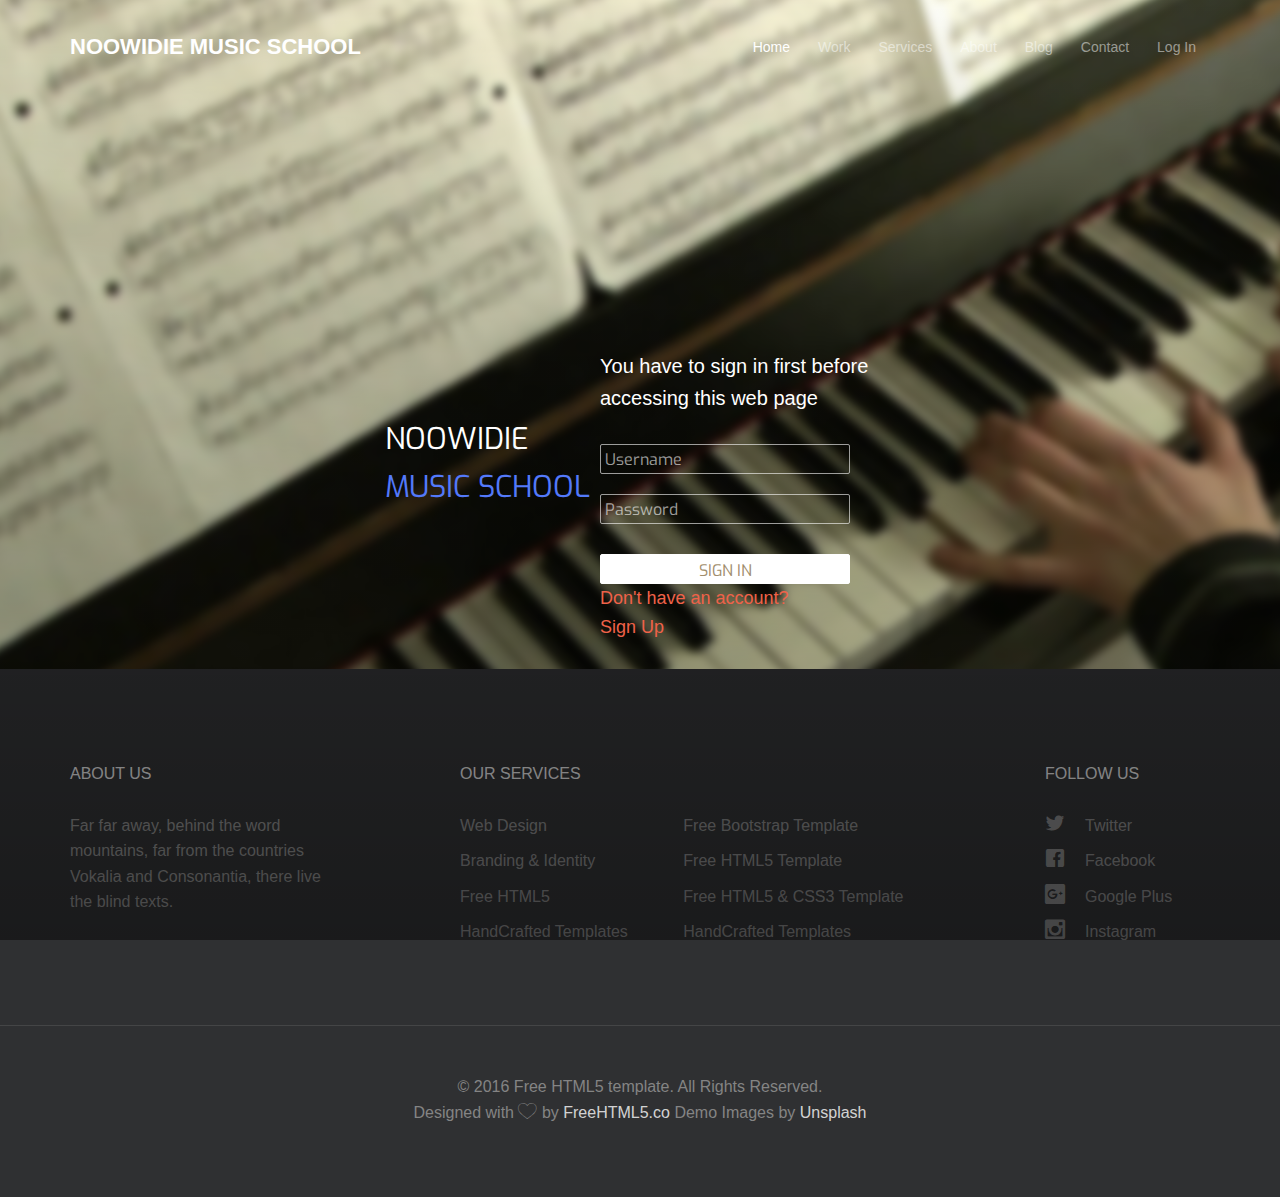
<file: login.html>
<?php
session_start();

if(isset($_SESSION["login"])){
	header("Location: profile.php");
	exit;
}
require 'functions.php';

if(isset($_POST["login"])){
	$username = $_POST["username"];
	$password = $_POST["password"];
	
	$result = mysqli_query($conn, "SELECT * FROM user WHERE username = '$username'");
	
	//cek username
	if(mysqli_num_rows($result) === 1){
		//cek password
		$row = mysqli_fetch_assoc($result);
		if (password_verify($password, $row["password"])){
			//set session
			$_SESSION["login"] = true;
			header("Location: profile.php");
			exit;
		}
	}

	$error = true;
}
?>

<!DOCTYPE html>

<html>
<head>
<meta charset="UTF-8">
  <title>Material design sign up form</title>
  <link rel="stylesheet" href="css/styleform.css">
  <meta http-equiv="X-UA-Compatible" content="IE=edge">
	<title>Glow &mdash; 100% Free Fully Responsive HTML5 Template by FREEHTML5.co</title>
	<meta name="viewport" content="width=device-width, initial-scale=1">
	<meta name="description" content="Free HTML5 Template by FREEHTML5.CO" />
	<meta name="keywords" content="free html5, free template, free bootstrap, html5, css3, mobile first, responsive" />
	<meta name="author" content="FREEHTML5.CO" />

  <!-- 
	//////////////////////////////////////////////////////

	FREE HTML5 TEMPLATE 
	DESIGNED & DEVELOPED by FREEHTML5.CO
		
	Website: 		http://freehtml5.co/
	Email: 			info@freehtml5.co
	Twitter: 		http://twitter.com/fh5co
	Facebook: 		https://www.facebook.com/fh5co

	//////////////////////////////////////////////////////
	 -->

  	<!-- Facebook and Twitter integration -->
	<meta property="og:title" content=""/>
	<meta property="og:image" content=""/>
	<meta property="og:url" content=""/>
	<meta property="og:site_name" content=""/>
	<meta property="og:description" content=""/>
	<meta name="twitter:title" content="" />
	<meta name="twitter:image" content="" />
	<meta name="twitter:url" content="" />
	<meta name="twitter:card" content="" />

	<!-- Place favicon.ico and apple-touch-icon.png in the root directory -->
	<link rel="shortcut icon" href="favicon.ico">

	<!-- <link href='https://fonts.googleapis.com/css?family=Open+Sans:400,700,300' rel='stylesheet' type='text/css'> -->
	
	<!-- Animate.css -->
	<link rel="stylesheet" href="css/animate.css">
	<!-- Icomoon Icon Fonts-->
	<link rel="stylesheet" href="css/icomoon.css">
	<!-- Bootstrap  -->
	<link rel="stylesheet" href="css/bootstrap.css">
	<!-- Magnific Popup -->
	<link rel="stylesheet" href="css/magnific-popup.css">
	<!-- Superfish -->
	<link rel="stylesheet" href="css/superfish.css">

	<link rel="stylesheet" href="css/style.css">


	<!-- Modernizr JS -->
	<script src="js/modernizr-2.6.2.min.js"></script>
	<!-- FOR IE9 below -->
	<!--[if lt IE 9]>
	<script src="js/respond.min.js"></script>
	<![endif]-->
</head>
<body>
		<div id="fh5co-header">
			<header id="fh5co-header-section">
				<div class="container">
					<div class="nav-header">
						<a href="#" class="js-fh5co-nav-toggle fh5co-nav-toggle"><i></i></a>
						<h1 id="fh5co-logo"><a href="index.html">NOOWIDIE MUSIC SCHOOL</a></h1>
						<!-- START #fh5co-menu-wrap -->
						<nav id="fh5co-menu-wrap" role="navigation">
							<ul class="sf-menu" id="fh5co-primary-menu">
								<li class="active">
									<a href="index.html">Home</a>
								</li>
								<li>
									<a href="portfolio.html" class="fh5co-sub-ddown">Work</a>
									<ul class="fh5co-sub-menu">
										<li><a href="http://freehtml5.co/preview/?item=build-free-html5-bootstrap-template" target="_blank">Build</a></li>
										<li><a href="http://freehtml5.co/preview/?item=work-free-html5-template-bootstrap" target="_blank">Work</a></li>
										<li><a href="http://freehtml5.co/preview/?item=light-free-html5-template-bootstrap" target="_blank">Light</a></li>
										<li><a href="http://freehtml5.co/preview/?item=relic-free-html5-template-using-bootstrap" target="_blank">Relic</a></li>
										<li><a href="http://freehtml5.co/preview/?item=display-free-html5-template-using-bootstrap" target="_blank">Display</a></li>
										<li><a href="http://freehtml5.co/preview/?item=sprint-free-html5-template-bootstrap" target="_blank">Sprint</a></li>
									</ul>
								</li>
								<li>
									<a href="services.html" class="fh5co-sub-ddown">Services</a>
									 <ul class="fh5co-sub-menu">
									 	<li><a href="left-sidebar.html">Web Development</a></li>
									 	<li><a href="right-sidebar.html">Branding &amp; Identity</a></li>
										<li>
											<a href="#" class="fh5co-sub-ddown">Free HTML5</a>
											<ul class="fh5co-sub-menu">
												<li><a href="http://freehtml5.co/preview/?item=build-free-html5-bootstrap-template" target="_blank">Build</a></li>
												<li><a href="http://freehtml5.co/preview/?item=work-free-html5-template-bootstrap" target="_blank">Work</a></li>
												<li><a href="http://freehtml5.co/preview/?item=light-free-html5-template-bootstrap" target="_blank">Light</a></li>
												<li><a href="http://freehtml5.co/preview/?item=relic-free-html5-template-using-bootstrap" target="_blank">Relic</a></li>
												<li><a href="http://freehtml5.co/preview/?item=display-free-html5-template-using-bootstrap" target="_blank">Display</a></li>
												<li><a href="http://freehtml5.co/preview/?item=sprint-free-html5-template-bootstrap" target="_blank">Sprint</a></li>
											</ul>
										</li>
										<li><a href="#">UI Animation</a></li>
										<li><a href="#">Copywriting</a></li>
										<li><a href="#">Photography</a></li> 
									</ul>
								</li>
								<li><a href="about.html">About</a></li>
								<li><a href="blog.html">Blog</a></li>
								<li><a href="contact.html">Contact</a></li>
								<li><a href="login.html">Log In</a></li>
							</ul>
						</nav>
					</div>
				</div>
			</header>
		</div>			
		
		<form action="" method="post">
			<div class="body"></div>
				<div class="grad"></div>
					<div class="header">
						<div>NOOWIDIE<br><span>MUSIC SCHOOL</span></br></div>
					</div>
					<br>
					<div class="login">
					<div class="fh1"><div>You have to sign in first before accessing this web page</div></div>
						<input type="text" name="username" placeholder="Username" />
							<input type="password" name="password" placeholder="Password" />
								<input type="submit" name="login" value="Sign in" />
									<div class="fh3"><div>Don't have an account?</div>
									<a href="registrasi.php">Sign Up</a></div>
					</div>
					<script src='http://cdnjs.cloudflare.com/ajax/libs/jquery/2.1.3/jquery.min.js'></script>
		</form>		
		<div id="fh5co-wrapper">
		<div id="fh5co-page">
		<div id="fh5co-blog-section">			
			<div class="container">
				<div class="row row-bottom-padded-md">
					<div class="col-lg-4 col-md-4">
						<div class="fh5co-blog animate-box">
							<a href="#"><img class="img-responsive" src="images/blog-1.jpg" alt=""></a>
							<div class="blog-text">
								<br>
							</div> 
						</div>
					</div>				
				</div>
			</div>
		</div>
		<footer>
			<div id="footer">
				<div class="container">
					<div class="row">
						<div class="col-md-3 col-sm-12 col-sm-push-0 col-xs-12 col-xs-push-0">
							<h3>About Us</h3>
							<p>Far far away, behind the word mountains, far from the countries Vokalia and Consonantia, there live the blind texts. </p>
						</div>
						<div class="col-md-6 col-md-push-1 col-sm-12 col-sm-push-0 col-xs-12 col-xs-push-0">
							<h3>Our Services</h3>
							<ul class="float">
								<li><a href="#">Web Design</a></li>
								<li><a href="#">Branding &amp; Identity</a></li>
								<li><a href="#">Free HTML5</a></li>
								<li><a href="#">HandCrafted Templates</a></li>
							</ul>
							<ul class="float">
								<li><a href="#">Free Bootstrap Template</a></li>
								<li><a href="#">Free HTML5 Template</a></li>
								<li><a href="#">Free HTML5 &amp; CSS3 Template</a></li>
								<li><a href="#">HandCrafted Templates</a></li>
							</ul>

						</div>

						<div class="col-md-2 col-md-push-1 col-sm-12 col-sm-push-0 col-xs-12 col-xs-push-0">
							<h3>Follow Us</h3>
							<ul class="fh5co-social">
								<li><a href="#"><i class="icon-twitter2"></i> Twitter</a></li>
								<li><a href="#"><i class="icon-facebook2"></i> Facebook</a></li>
								<li><a href="#"><i class="icon-google-plus2"></i> Google Plus</a></li>
								<li><a href="#"><i class="icon-instagram2"></i> Instagram</a></li>
							</ul>
						</div>
					</div>
				</div>
				<div class="fh5co-copyright text-center">
					<p>&copy; 2016 Free HTML5 template. All Rights Reserved. <span>Designed with <i class="icon-heart"></i> by <a href="http://freehtml5.co/" target="_blank">FreeHTML5.co</a> Demo Images by <a href="http://unsplash.com/" target="_blank">Unsplash</a></span></p>	
				</div>
			</div>
		</footer>
		</div>
		</div>
</body>
</html>
</file>
<file: css/styleform.css>
@import url(https://fonts.googleapis.com/css?family=Exo:100,200,400);
@import url(https://fonts.googleapis.com/css?family=Source+Sans+Pro:700,400,300);

body{
	margin: 0;
	padding: 0;
	background: #fff;
	color: #fff;
	font-family: Arial;
	font-size: 12px;
}

.body{
	position: absolute;
	top: -20px;
	left: -20px;
	right: -40px;
	bottom: -40px;
	width: auto;
	height: auto;
	background-image: url('../images/piano2.jpg');
	background-size: cover;
	-webkit-filter: blur(5px);
	z-index: 0;
}

.fh1 {
  color : #fff;
  margin: 0 0 30px 0;
  font-weight: 300;
  font-size: 20px;
}

.fh2 {
  color : #fff;
  margin: 0 0 30px 0;
  font-weight: 300;
  font-size: 28px;
}

.fh3 {
  font-weight: 100;
  font-size: 18px;
  margin: 0 0 30px 0;
  color: #ef6249;
}
	
.grad{
	position: absolute;
	top: -20px;
	left: -20px;
	right: -40px;
	bottom: -40px;
	width: auto;
	height: auto;
	background: -webkit-gradient(linear, left top, left bottom, color-stop(0%,rgba(0,0,0,0)), color-stop(100%,rgba(0,0,0,0.65))); /* Chrome,Safari4+ */
	z-index: 1;
	opacity: 0.7;
}

.header{
	position: absolute;
	top: calc(50% - 35px);
	left: calc(50% - 255px);
	z-index: 2;
}

.header div{
	float: left;
	color: #fff;
	font-family: 'Exo', sans-serif;
	font-size: 30px;
	font-weight: 400;
}

.header div span{
	color: #5379fa !important;
}

.login{
	position: absolute;
	top: calc(50% - 110px);
	left: calc(50% - 50px);
	height: 150px;
	width: 350px;
	padding: 10px;
	z-index: 2;
}

.login input[type=text]{
	width: 250px;
	height: 30px;
	background: transparent;
	border: 1px solid rgba(255,255,255,0.6);
	border-radius: 2px;
	color: #fff;
	font-family: 'Exo', sans-serif;
	font-size: 16px;
	font-weight: 400;
	padding: 4px;
	margin-top: 10px;
}

.login input[type=password]{
	width: 250px;
	height: 30px;
	background: transparent;
	border: 1px solid rgba(255,255,255,0.6);
	border-radius: 2px;
	color: #fff;
	font-family: 'Exo', sans-serif;
	font-size: 16px;
	font-weight: 400;
	padding: 4px;
	margin-top: 10px;
}

.login input[type=submit]{
	width: 250px;
	height: 30px;
	background: #fff;
	border: 1px solid #fff;
	cursor: pointer;
	border-radius: 2px;
	color: #a18d6c;
	font-family: 'Exo', sans-serif;
	font-size: 16px;
	font-weight: 400;
	padding: 3px;
	margin-top: 10px;
}

.login input[type=submit]:hover{
	opacity: 0.8;
}

.login input[type=submit]:active{
	opacity: 0.6;
}

.login input[type=text]:focus{
	outline: none;
	border: 1px solid rgba(255,255,255,0.9);
}

.login input[type=password]:focus{
	outline: none;
	border: 1px solid rgba(255,255,255,0.9);
}

.login input[type=submit]:focus{
	outline: none;
}

.comment-box{
	width: 500px;
	padding: 20px;
	margin-bottom : 4px;
	background-color : #fff;
	border-radius: 4px;
	
}

::-webkit-input-placeholder{
   color: rgba(255,255,255,0.6);
}

::-moz-input-placeholder{
   color: rgba(255,255,255,0.6);
}
</file>
<file: css/icomoon.css>
@font-face {
    font-family: 'icomoon';
    src:    url('fonts/icomoon.eot?1oniuf');
    src:    url('fonts/icomoon.eot?1oniuf#iefix') format('embedded-opentype'),
        url('fonts/icomoon.ttf?1oniuf') format('truetype'),
        url('fonts/icomoon.woff?1oniuf') format('woff'),
        url('fonts/icomoon.svg?1oniuf#icomoon') format('svg');
    font-weight: normal;
    font-style: normal;
}

[class^="icon-"], [class*=" icon-"] {
    /* use !important to prevent issues with browser extensions that change fonts */
    font-family: 'icomoon' !important;
    speak: none;
    font-style: normal;
    font-weight: normal;
    font-variant: normal;
    text-transform: none;
    line-height: 1;

    /* Better Font Rendering =========== */
    -webkit-font-smoothing: antialiased;
    -moz-osx-font-smoothing: grayscale;
}

.icon-mobile:before {
    content: "\e000";
}
.icon-laptop:before {
    content: "\e001";
}
.icon-desktop:before {
    content: "\e002";
}
.icon-tablet:before {
    content: "\e003";
}
.icon-phone:before {
    content: "\e004";
}
.icon-document:before {
    content: "\e005";
}
.icon-documents:before {
    content: "\e006";
}
.icon-search:before {
    content: "\e007";
}
.icon-clipboard:before {
    content: "\e008";
}
.icon-newspaper:before {
    content: "\e009";
}
.icon-notebook:before {
    content: "\e00a";
}
.icon-book-open:before {
    content: "\e00b";
}
.icon-browser:before {
    content: "\e00c";
}
.icon-calendar:before {
    content: "\e00d";
}
.icon-presentation:before {
    content: "\e00e";
}
.icon-picture:before {
    content: "\e00f";
}
.icon-pictures:before {
    content: "\e010";
}
.icon-video:before {
    content: "\e011";
}
.icon-camera:before {
    content: "\e012";
}
.icon-printer:before {
    content: "\e013";
}
.icon-toolbox:before {
    content: "\e014";
}
.icon-briefcase:before {
    content: "\e015";
}
.icon-wallet:before {
    content: "\e016";
}
.icon-gift:before {
    content: "\e017";
}
.icon-bargraph:before {
    content: "\e018";
}
.icon-grid:before {
    content: "\e019";
}
.icon-expand:before {
    content: "\e01a";
}
.icon-focus:before {
    content: "\e01b";
}
.icon-edit:before {
    content: "\e01c";
}
.icon-adjustments:before {
    content: "\e01d";
}
.icon-ribbon:before {
    content: "\e01e";
}
.icon-hourglass:before {
    content: "\e01f";
}
.icon-lock:before {
    content: "\e020";
}
.icon-megaphone:before {
    content: "\e021";
}
.icon-shield:before {
    content: "\e022";
}
.icon-trophy:before {
    content: "\e023";
}
.icon-flag:before {
    content: "\e024";
}
.icon-map:before {
    content: "\e025";
}
.icon-puzzle:before {
    content: "\e026";
}
.icon-basket:before {
    content: "\e027";
}
.icon-envelope:before {
    content: "\e028";
}
.icon-streetsign:before {
    content: "\e029";
}
.icon-telescope:before {
    content: "\e02a";
}
.icon-gears:before {
    content: "\e02b";
}
.icon-key:before {
    content: "\e02c";
}
.icon-paperclip:before {
    content: "\e02d";
}
.icon-attachment:before {
    content: "\e02e";
}
.icon-pricetags:before {
    content: "\e02f";
}
.icon-lightbulb:before {
    content: "\e030";
}
.icon-layers:before {
    content: "\e031";
}
.icon-pencil:before {
    content: "\e032";
}
.icon-tools:before {
    content: "\e033";
}
.icon-tools-2:before {
    content: "\e034";
}
.icon-scissors:before {
    content: "\e035";
}
.icon-paintbrush:before {
    content: "\e036";
}
.icon-magnifying-glass:before {
    content: "\e037";
}
.icon-circle-compass:before {
    content: "\e038";
}
.icon-linegraph:before {
    content: "\e039";
}
.icon-mic:before {
    content: "\e03a";
}
.icon-strategy:before {
    content: "\e03b";
}
.icon-beaker:before {
    content: "\e03c";
}
.icon-caution:before {
    content: "\e03d";
}
.icon-recycle:before {
    content: "\e03e";
}
.icon-anchor:before {
    content: "\e03f";
}
.icon-profile-male:before {
    content: "\e040";
}
.icon-profile-female:before {
    content: "\e041";
}
.icon-bike:before {
    content: "\e042";
}
.icon-wine:before {
    content: "\e043";
}
.icon-hotairballoon:before {
    content: "\e044";
}
.icon-globe:before {
    content: "\e045";
}
.icon-genius:before {
    content: "\e046";
}
.icon-map-pin:before {
    content: "\e047";
}
.icon-dial:before {
    content: "\e048";
}
.icon-chat:before {
    content: "\e049";
}
.icon-heart:before {
    content: "\e04a";
}
.icon-cloud:before {
    content: "\e04b";
}
.icon-upload:before {
    content: "\e04c";
}
.icon-download:before {
    content: "\e04d";
}
.icon-target:before {
    content: "\e04e";
}
.icon-hazardous:before {
    content: "\e04f";
}
.icon-piechart:before {
    content: "\e050";
}
.icon-speedometer:before {
    content: "\e051";
}
.icon-global:before {
    content: "\e052";
}
.icon-compass:before {
    content: "\e053";
}
.icon-lifesaver:before {
    content: "\e054";
}
.icon-clock:before {
    content: "\e055";
}
.icon-aperture:before {
    content: "\e056";
}
.icon-quote:before {
    content: "\e057";
}
.icon-scope:before {
    content: "\e058";
}
.icon-alarmclock:before {
    content: "\e059";
}
.icon-refresh:before {
    content: "\e05a";
}
.icon-happy:before {
    content: "\e05b";
}
.icon-sad:before {
    content: "\e05c";
}
.icon-facebook:before {
    content: "\e05d";
}
.icon-twitter:before {
    content: "\e05e";
}
.icon-googleplus:before {
    content: "\e05f";
}
.icon-rss:before {
    content: "\e060";
}
.icon-tumblr:before {
    content: "\e061";
}
.icon-linkedin:before {
    content: "\e062";
}
.icon-dribbble:before {
    content: "\e063";
}
.icon-box2:before {
    content: "\ea82";
}
.icon-write:before {
    content: "\ea83";
}
.icon-clock2:before {
    content: "\ea84";
}
.icon-reply2:before {
    content: "\ea85";
}
.icon-reply-all2:before {
    content: "\ea86";
}
.icon-forward2:before {
    content: "\ea87";
}
.icon-flag2:before {
    content: "\ea88";
}
.icon-search2:before {
    content: "\ea89";
}
.icon-trash2:before {
    content: "\ea8a";
}
.icon-envelope2:before {
    content: "\ea8b";
}
.icon-bubble:before {
    content: "\ea8c";
}
.icon-bubbles:before {
    content: "\ea8d";
}
.icon-user2:before {
    content: "\ea8e";
}
.icon-users2:before {
    content: "\ea8f";
}
.icon-cloud2:before {
    content: "\ea90";
}
.icon-download2:before {
    content: "\ea91";
}
.icon-upload2:before {
    content: "\ea92";
}
.icon-rain:before {
    content: "\ea93";
}
.icon-sun:before {
    content: "\ea94";
}
.icon-moon2:before {
    content: "\ea95";
}
.icon-bell2:before {
    content: "\ea96";
}
.icon-folder2:before {
    content: "\ea97";
}
.icon-pin2:before {
    content: "\ea98";
}
.icon-sound2:before {
    content: "\ea99";
}
.icon-microphone:before {
    content: "\ea9a";
}
.icon-camera2:before {
    content: "\ea9b";
}
.icon-image2:before {
    content: "\ea9c";
}
.icon-cog2:before {
    content: "\ea9d";
}
.icon-calendar2:before {
    content: "\ea9e";
}
.icon-book2:before {
    content: "\ea9f";
}
.icon-map-marker:before {
    content: "\eaa0";
}
.icon-store:before {
    content: "\eaa1";
}
.icon-support:before {
    content: "\eaa2";
}
.icon-tag2:before {
    content: "\eaa3";
}
.icon-heart2:before {
    content: "\eaa4";
}
.icon-video-camera:before {
    content: "\eaa5";
}
.icon-trophy2:before {
    content: "\eaa6";
}
.icon-cart:before {
    content: "\eaa7";
}
.icon-eye2:before {
    content: "\eaa8";
}
.icon-cancel:before {
    content: "\eaa9";
}
.icon-chart:before {
    content: "\eaaa";
}
.icon-target2:before {
    content: "\eaab";
}
.icon-printer2:before {
    content: "\eaac";
}
.icon-location2:before {
    content: "\eaad";
}
.icon-bookmark2:before {
    content: "\eaae";
}
.icon-monitor:before {
    content: "\eaaf";
}
.icon-cross2:before {
    content: "\eab0";
}
.icon-plus2:before {
    content: "\eab1";
}
.icon-left:before {
    content: "\eab2";
}
.icon-up:before {
    content: "\eab3";
}
.icon-browser2:before {
    content: "\eab4";
}
.icon-windows:before {
    content: "\eab5";
}
.icon-switch2:before {
    content: "\eab6";
}
.icon-dashboard:before {
    content: "\eab7";
}
.icon-play:before {
    content: "\eab8";
}
.icon-fast-forward:before {
    content: "\eab9";
}
.icon-next:before {
    content: "\eaba";
}
.icon-refresh2:before {
    content: "\eabb";
}
.icon-film:before {
    content: "\eabc";
}
.icon-home2:before {
    content: "\eabd";
}
.icon-add-to-list:before {
    content: "\e901";
}
.icon-classic-computer:before {
    content: "\e902";
}
.icon-controller-fast-backward:before {
    content: "\e903";
}
.icon-creative-commons-attribution:before {
    content: "\e904";
}
.icon-creative-commons-noderivs:before {
    content: "\e905";
}
.icon-creative-commons-noncommercial-eu:before {
    content: "\e906";
}
.icon-creative-commons-noncommercial-us:before {
    content: "\e907";
}
.icon-creative-commons-public-domain:before {
    content: "\e908";
}
.icon-creative-commons-remix:before {
    content: "\e909";
}
.icon-creative-commons-share:before {
    content: "\e90a";
}
.icon-creative-commons-sharealike:before {
    content: "\e90b";
}
.icon-creative-commons:before {
    content: "\e90c";
}
.icon-document-landscape:before {
    content: "\e90d";
}
.icon-remove-user:before {
    content: "\e90e";
}
.icon-warning:before {
    content: "\e90f";
}
.icon-arrow-bold-down:before {
    content: "\e910";
}
.icon-arrow-bold-left:before {
    content: "\e911";
}
.icon-arrow-bold-right:before {
    content: "\e912";
}
.icon-arrow-bold-up:before {
    content: "\e913";
}
.icon-arrow-down:before {
    content: "\e914";
}
.icon-arrow-left:before {
    content: "\e915";
}
.icon-arrow-long-down:before {
    content: "\e916";
}
.icon-arrow-long-left:before {
    content: "\e917";
}
.icon-arrow-long-right:before {
    content: "\e918";
}
.icon-arrow-long-up:before {
    content: "\e919";
}
.icon-arrow-right:before {
    content: "\e91a";
}
.icon-arrow-up:before {
    content: "\e91b";
}
.icon-arrow-with-circle-down:before {
    content: "\e91c";
}
.icon-arrow-with-circle-left:before {
    content: "\e91d";
}
.icon-arrow-with-circle-right:before {
    content: "\e91e";
}
.icon-arrow-with-circle-up:before {
    content: "\e91f";
}
.icon-bookmark:before {
    content: "\e920";
}
.icon-bookmarks:before {
    content: "\e921";
}
.icon-chevron-down:before {
    content: "\e922";
}
.icon-chevron-left:before {
    content: "\e923";
}
.icon-chevron-right:before {
    content: "\e924";
}
.icon-chevron-small-down:before {
    content: "\e925";
}
.icon-chevron-small-left:before {
    content: "\e926";
}
.icon-chevron-small-right:before {
    content: "\e927";
}
.icon-chevron-small-up:before {
    content: "\e928";
}
.icon-chevron-thin-down:before {
    content: "\e929";
}
.icon-chevron-thin-left:before {
    content: "\e92a";
}
.icon-chevron-thin-right:before {
    content: "\e92b";
}
.icon-chevron-thin-up:before {
    content: "\e92c";
}
.icon-chevron-up:before {
    content: "\e92d";
}
.icon-chevron-with-circle-down:before {
    content: "\e92e";
}
.icon-chevron-with-circle-left:before {
    content: "\e92f";
}
.icon-chevron-with-circle-right:before {
    content: "\e930";
}
.icon-chevron-with-circle-up:before {
    content: "\e931";
}
.icon-cloud3:before {
    content: "\e932";
}
.icon-controller-fast-forward:before {
    content: "\e933";
}
.icon-controller-jump-to-start:before {
    content: "\e934";
}
.icon-controller-next:before {
    content: "\e935";
}
.icon-controller-paus:before {
    content: "\e936";
}
.icon-controller-play:before {
    content: "\e937";
}
.icon-controller-record:before {
    content: "\e938";
}
.icon-controller-stop:before {
    content: "\e939";
}
.icon-controller-volume:before {
    content: "\e93a";
}
.icon-dot-single:before {
    content: "\e93b";
}
.icon-dots-three-horizontal:before {
    content: "\e93c";
}
.icon-dots-three-vertical:before {
    content: "\e93d";
}
.icon-dots-two-horizontal:before {
    content: "\e93e";
}
.icon-dots-two-vertical:before {
    content: "\e93f";
}
.icon-download3:before {
    content: "\e940";
}
.icon-emoji-flirt:before {
    content: "\e941";
}
.icon-flow-branch:before {
    content: "\e942";
}
.icon-flow-cascade:before {
    content: "\e943";
}
.icon-flow-line:before {
    content: "\e944";
}
.icon-flow-parallel:before {
    content: "\e945";
}
.icon-flow-tree:before {
    content: "\e946";
}
.icon-install:before {
    content: "\e947";
}
.icon-layers2:before {
    content: "\e948";
}
.icon-open-book:before {
    content: "\e949";
}
.icon-resize-100:before {
    content: "\e94a";
}
.icon-resize-full-screen:before {
    content: "\e94b";
}
.icon-save:before {
    content: "\e94c";
}
.icon-select-arrows:before {
    content: "\e94d";
}
.icon-sound-mute:before {
    content: "\e94e";
}
.icon-sound:before {
    content: "\e94f";
}
.icon-trash:before {
    content: "\e950";
}
.icon-triangle-down:before {
    content: "\e951";
}
.icon-triangle-left:before {
    content: "\e952";
}
.icon-triangle-right:before {
    content: "\e953";
}
.icon-triangle-up:before {
    content: "\e954";
}
.icon-uninstall:before {
    content: "\e955";
}
.icon-upload-to-cloud:before {
    content: "\e956";
}
.icon-upload3:before {
    content: "\e957";
}
.icon-add-user:before {
    content: "\e958";
}
.icon-address:before {
    content: "\e959";
}
.icon-adjust:before {
    content: "\e95a";
}
.icon-air:before {
    content: "\e95b";
}
.icon-aircraft-landing:before {
    content: "\e95c";
}
.icon-aircraft-take-off:before {
    content: "\e95d";
}
.icon-aircraft:before {
    content: "\e95e";
}
.icon-align-bottom:before {
    content: "\e95f";
}
.icon-align-horizontal-middle:before {
    content: "\e960";
}
.icon-align-left:before {
    content: "\e961";
}
.icon-align-right:before {
    content: "\e962";
}
.icon-align-top:before {
    content: "\e963";
}
.icon-align-vertical-middle:before {
    content: "\e964";
}
.icon-archive:before {
    content: "\e965";
}
.icon-area-graph:before {
    content: "\e966";
}
.icon-attachment2:before {
    content: "\e967";
}
.icon-awareness-ribbon:before {
    content: "\e968";
}
.icon-back-in-time:before {
    content: "\e969";
}
.icon-back:before {
    content: "\e96a";
}
.icon-bar-graph:before {
    content: "\e96b";
}
.icon-battery:before {
    content: "\e96c";
}
.icon-beamed-note:before {
    content: "\e96d";
}
.icon-bell:before {
    content: "\e96e";
}
.icon-blackboard:before {
    content: "\e96f";
}
.icon-block:before {
    content: "\e970";
}
.icon-book:before {
    content: "\e971";
}
.icon-bowl:before {
    content: "\e972";
}
.icon-box:before {
    content: "\e973";
}
.icon-briefcase2:before {
    content: "\e974";
}
.icon-browser3:before {
    content: "\e975";
}
.icon-brush:before {
    content: "\e976";
}
.icon-bucket:before {
    content: "\e977";
}
.icon-cake:before {
    content: "\e978";
}
.icon-calculator:before {
    content: "\e979";
}
.icon-calendar3:before {
    content: "\e97a";
}
.icon-camera3:before {
    content: "\e97b";
}
.icon-ccw:before {
    content: "\e97c";
}
.icon-chat2:before {
    content: "\e97d";
}
.icon-check:before {
    content: "\e97e";
}
.icon-circle-with-cross:before {
    content: "\e97f";
}
.icon-circle-with-minus:before {
    content: "\e980";
}
.icon-circle-with-plus:before {
    content: "\e981";
}
.icon-circle:before {
    content: "\e982";
}
.icon-circular-graph:before {
    content: "\e983";
}
.icon-clapperboard:before {
    content: "\e984";
}
.icon-clipboard2:before {
    content: "\e985";
}
.icon-clock3:before {
    content: "\e986";
}
.icon-code:before {
    content: "\e987";
}
.icon-cog:before {
    content: "\e988";
}
.icon-colours:before {
    content: "\e989";
}
.icon-compass2:before {
    content: "\e98a";
}
.icon-copy:before {
    content: "\e98b";
}
.icon-credit-card:before {
    content: "\e98c";
}
.icon-credit:before {
    content: "\e98d";
}
.icon-cross:before {
    content: "\e98e";
}
.icon-cup:before {
    content: "\e98f";
}
.icon-cw:before {
    content: "\e990";
}
.icon-cycle:before {
    content: "\e991";
}
.icon-database:before {
    content: "\e992";
}
.icon-dial-pad:before {
    content: "\e993";
}
.icon-direction:before {
    content: "\e994";
}
.icon-document2:before {
    content: "\e995";
}
.icon-documents2:before {
    content: "\e996";
}
.icon-drink:before {
    content: "\e997";
}
.icon-drive:before {
    content: "\e998";
}
.icon-drop:before {
    content: "\e999";
}
.icon-edit2:before {
    content: "\e99a";
}
.icon-email:before {
    content: "\e99b";
}
.icon-emoji-happy:before {
    content: "\e99c";
}
.icon-emoji-neutral:before {
    content: "\e99d";
}
.icon-emoji-sad:before {
    content: "\e99e";
}
.icon-erase:before {
    content: "\e99f";
}
.icon-eraser:before {
    content: "\e9a0";
}
.icon-export:before {
    content: "\e9a1";
}
.icon-eye:before {
    content: "\e9a2";
}
.icon-feather:before {
    content: "\e9a3";
}
.icon-flag3:before {
    content: "\e9a4";
}
.icon-flash:before {
    content: "\e9a5";
}
.icon-flashlight:before {
    content: "\e9a6";
}
.icon-flat-brush:before {
    content: "\e9a7";
}
.icon-folder-images:before {
    content: "\e9a8";
}
.icon-folder-music:before {
    content: "\e9a9";
}
.icon-folder-video:before {
    content: "\e9aa";
}
.icon-folder:before {
    content: "\e9ab";
}
.icon-forward:before {
    content: "\e9ac";
}
.icon-funnel:before {
    content: "\e9ad";
}
.icon-game-controller:before {
    content: "\e9ae";
}
.icon-gauge:before {
    content: "\e9af";
}
.icon-globe2:before {
    content: "\e9b0";
}
.icon-graduation-cap:before {
    content: "\e9b1";
}
.icon-grid2:before {
    content: "\e9b2";
}
.icon-hair-cross:before {
    content: "\e9b3";
}
.icon-hand:before {
    content: "\e9b4";
}
.icon-heart-outlined:before {
    content: "\e9b5";
}
.icon-heart3:before {
    content: "\e9b6";
}
.icon-help-with-circle:before {
    content: "\e9b7";
}
.icon-help:before {
    content: "\e9b8";
}
.icon-home:before {
    content: "\e9b9";
}
.icon-hour-glass:before {
    content: "\e9ba";
}
.icon-image-inverted:before {
    content: "\e9bb";
}
.icon-image:before {
    content: "\e9bc";
}
.icon-images:before {
    content: "\e9bd";
}
.icon-inbox:before {
    content: "\e9be";
}
.icon-infinity:before {
    content: "\e9bf";
}
.icon-info-with-circle:before {
    content: "\e9c0";
}
.icon-info:before {
    content: "\e9c1";
}
.icon-key2:before {
    content: "\e9c2";
}
.icon-keyboard:before {
    content: "\e9c3";
}
.icon-lab-flask:before {
    content: "\e9c4";
}
.icon-landline:before {
    content: "\e9c5";
}
.icon-language:before {
    content: "\e9c6";
}
.icon-laptop2:before {
    content: "\e9c7";
}
.icon-leaf:before {
    content: "\e9c8";
}
.icon-level-down:before {
    content: "\e9c9";
}
.icon-level-up:before {
    content: "\e9ca";
}
.icon-lifebuoy:before {
    content: "\e9cb";
}
.icon-light-bulb:before {
    content: "\e9cc";
}
.icon-light-down:before {
    content: "\e9cd";
}
.icon-light-up:before {
    content: "\e9ce";
}
.icon-line-graph:before {
    content: "\e9cf";
}
.icon-link:before {
    content: "\e9d0";
}
.icon-list:before {
    content: "\e9d1";
}
.icon-location-pin:before {
    content: "\e9d2";
}
.icon-location:before {
    content: "\e9d3";
}
.icon-lock-open:before {
    content: "\e9d4";
}
.icon-lock2:before {
    content: "\e9d5";
}
.icon-log-out:before {
    content: "\e9d6";
}
.icon-login:before {
    content: "\e9d7";
}
.icon-loop:before {
    content: "\e9d8";
}
.icon-magnet:before {
    content: "\e9d9";
}
.icon-magnifying-glass2:before {
    content: "\e9da";
}
.icon-mail:before {
    content: "\e9db";
}
.icon-man:before {
    content: "\e9dc";
}
.icon-map2:before {
    content: "\e9dd";
}
.icon-mask:before {
    content: "\e9de";
}
.icon-medal:before {
    content: "\e9df";
}
.icon-megaphone2:before {
    content: "\e9e0";
}
.icon-menu:before {
    content: "\e9e1";
}
.icon-message:before {
    content: "\e9e2";
}
.icon-mic2:before {
    content: "\e9e3";
}
.icon-minus:before {
    content: "\e9e4";
}
.icon-mobile2:before {
    content: "\e9e5";
}
.icon-modern-mic:before {
    content: "\e9e6";
}
.icon-moon:before {
    content: "\e9e7";
}
.icon-mouse:before {
    content: "\e9e8";
}
.icon-music:before {
    content: "\e9e9";
}
.icon-network:before {
    content: "\e9ea";
}
.icon-new-message:before {
    content: "\e9eb";
}
.icon-new:before {
    content: "\e9ec";
}
.icon-news:before {
    content: "\e9ed";
}
.icon-note:before {
    content: "\e9ee";
}
.icon-notification:before {
    content: "\e9ef";
}
.icon-old-mobile:before {
    content: "\e9f0";
}
.icon-old-phone:before {
    content: "\e9f1";
}
.icon-palette:before {
    content: "\e9f2";
}
.icon-paper-plane:before {
    content: "\e9f3";
}
.icon-pencil2:before {
    content: "\e9f4";
}
.icon-phone2:before {
    content: "\e9f5";
}
.icon-pie-chart:before {
    content: "\e9f6";
}
.icon-pin:before {
    content: "\e9f7";
}
.icon-plus:before {
    content: "\e9f8";
}
.icon-popup:before {
    content: "\e9f9";
}
.icon-power-plug:before {
    content: "\e9fa";
}
.icon-price-ribbon:before {
    content: "\e9fb";
}
.icon-price-tag:before {
    content: "\e9fc";
}
.icon-print:before {
    content: "\e9fd";
}
.icon-progress-empty:before {
    content: "\e9fe";
}
.icon-progress-full:before {
    content: "\e9ff";
}
.icon-progress-one:before {
    content: "\ea00";
}
.icon-progress-two:before {
    content: "\ea01";
}
.icon-publish:before {
    content: "\ea02";
}
.icon-quote2:before {
    content: "\ea03";
}
.icon-radio:before {
    content: "\ea04";
}
.icon-reply-all:before {
    content: "\ea05";
}
.icon-reply:before {
    content: "\ea06";
}
.icon-retweet:before {
    content: "\ea07";
}
.icon-rocket:before {
    content: "\ea08";
}
.icon-round-brush:before {
    content: "\ea09";
}
.icon-rss2:before {
    content: "\ea0a";
}
.icon-ruler:before {
    content: "\ea0b";
}
.icon-scissors2:before {
    content: "\ea0c";
}
.icon-share-alternitive:before {
    content: "\ea0d";
}
.icon-share:before {
    content: "\ea0e";
}
.icon-shareable:before {
    content: "\ea0f";
}
.icon-shield2:before {
    content: "\ea10";
}
.icon-shop:before {
    content: "\ea11";
}
.icon-shopping-bag:before {
    content: "\ea12";
}
.icon-shopping-basket:before {
    content: "\ea13";
}
.icon-shopping-cart:before {
    content: "\ea14";
}
.icon-shuffle:before {
    content: "\ea15";
}
.icon-signal:before {
    content: "\ea16";
}
.icon-sound-mix:before {
    content: "\ea17";
}
.icon-sports-club:before {
    content: "\ea18";
}
.icon-spreadsheet:before {
    content: "\ea19";
}
.icon-squared-cross:before {
    content: "\ea1a";
}
.icon-squared-minus:before {
    content: "\ea1b";
}
.icon-squared-plus:before {
    content: "\ea1c";
}
.icon-star-outlined:before {
    content: "\ea1d";
}
.icon-star:before {
    content: "\ea1e";
}
.icon-stopwatch:before {
    content: "\ea1f";
}
.icon-suitcase:before {
    content: "\ea20";
}
.icon-swap:before {
    content: "\ea21";
}
.icon-sweden:before {
    content: "\ea22";
}
.icon-switch:before {
    content: "\ea23";
}
.icon-tablet2:before {
    content: "\ea24";
}
.icon-tag:before {
    content: "\ea25";
}
.icon-text-document-inverted:before {
    content: "\ea26";
}
.icon-text-document:before {
    content: "\ea27";
}
.icon-text:before {
    content: "\ea28";
}
.icon-thermometer:before {
    content: "\ea29";
}
.icon-thumbs-down:before {
    content: "\ea2a";
}
.icon-thumbs-up:before {
    content: "\ea2b";
}
.icon-thunder-cloud:before {
    content: "\ea2c";
}
.icon-ticket:before {
    content: "\ea2d";
}
.icon-time-slot:before {
    content: "\ea2e";
}
.icon-tools2:before {
    content: "\ea2f";
}
.icon-traffic-cone:before {
    content: "\ea30";
}
.icon-tree:before {
    content: "\ea31";
}
.icon-trophy3:before {
    content: "\ea32";
}
.icon-tv:before {
    content: "\ea33";
}
.icon-typing:before {
    content: "\ea34";
}
.icon-unread:before {
    content: "\ea35";
}
.icon-untag:before {
    content: "\ea36";
}
.icon-user:before {
    content: "\ea37";
}
.icon-users:before {
    content: "\ea38";
}
.icon-v-card:before {
    content: "\ea39";
}
.icon-video2:before {
    content: "\ea3a";
}
.icon-vinyl:before {
    content: "\ea3b";
}
.icon-voicemail:before {
    content: "\ea3c";
}
.icon-wallet2:before {
    content: "\ea3d";
}
.icon-water:before {
    content: "\ea3e";
}
.icon-500px-with-circle:before {
    content: "\ea3f";
}
.icon-500px:before {
    content: "\ea40";
}
.icon-basecamp:before {
    content: "\ea41";
}
.icon-behance:before {
    content: "\ea42";
}
.icon-creative-cloud:before {
    content: "\ea43";
}
.icon-dropbox:before {
    content: "\ea44";
}
.icon-evernote:before {
    content: "\ea45";
}
.icon-flattr:before {
    content: "\ea46";
}
.icon-foursquare:before {
    content: "\ea47";
}
.icon-google-drive:before {
    content: "\ea48";
}
.icon-google-hangouts:before {
    content: "\ea49";
}
.icon-grooveshark:before {
    content: "\ea4a";
}
.icon-icloud:before {
    content: "\ea4b";
}
.icon-mixi:before {
    content: "\ea4c";
}
.icon-onedrive:before {
    content: "\ea4d";
}
.icon-paypal:before {
    content: "\ea4e";
}
.icon-picasa:before {
    content: "\ea4f";
}
.icon-qq:before {
    content: "\ea50";
}
.icon-rdio-with-circle:before {
    content: "\ea51";
}
.icon-renren:before {
    content: "\ea52";
}
.icon-scribd:before {
    content: "\ea53";
}
.icon-sina-weibo:before {
    content: "\ea54";
}
.icon-skype-with-circle:before {
    content: "\ea55";
}
.icon-skype:before {
    content: "\ea56";
}
.icon-slideshare:before {
    content: "\ea57";
}
.icon-smashing:before {
    content: "\ea58";
}
.icon-soundcloud:before {
    content: "\ea59";
}
.icon-spotify-with-circle:before {
    content: "\ea5a";
}
.icon-spotify:before {
    content: "\ea5b";
}
.icon-swarm:before {
    content: "\ea5c";
}
.icon-vine-with-circle:before {
    content: "\ea5d";
}
.icon-vine:before {
    content: "\ea5e";
}
.icon-vk-alternitive:before {
    content: "\ea5f";
}
.icon-vk-with-circle:before {
    content: "\ea60";
}
.icon-vk:before {
    content: "\ea61";
}
.icon-xing-with-circle:before {
    content: "\ea62";
}
.icon-xing:before {
    content: "\ea63";
}
.icon-yelp:before {
    content: "\ea64";
}
.icon-dribbble-with-circle:before {
    content: "\ea65";
}
.icon-dribbble2:before {
    content: "\ea66";
}
.icon-facebook-with-circle:before {
    content: "\ea67";
}
.icon-facebook2:before {
    content: "\ea68";
}
.icon-flickr-with-circle:before {
    content: "\ea69";
}
.icon-flickr:before {
    content: "\ea6a";
}
.icon-github-with-circle:before {
    content: "\ea6b";
}
.icon-github:before {
    content: "\ea6c";
}
.icon-google-with-circle:before {
    content: "\ea6d";
}
.icon-google:before {
    content: "\ea6e";
}
.icon-instagram-with-circle:before {
    content: "\ea6f";
}
.icon-instagram:before {
    content: "\ea70";
}
.icon-lastfm-with-circle:before {
    content: "\ea71";
}
.icon-lastfm:before {
    content: "\ea72";
}
.icon-linkedin-with-circle:before {
    content: "\ea73";
}
.icon-linkedin2:before {
    content: "\ea74";
}
.icon-pinterest-with-circle:before {
    content: "\ea75";
}
.icon-pinterest:before {
    content: "\ea76";
}
.icon-rdio:before {
    content: "\ea77";
}
.icon-stumbleupon-with-circle:before {
    content: "\ea78";
}
.icon-stumbleupon:before {
    content: "\ea79";
}
.icon-tumblr-with-circle:before {
    content: "\ea7a";
}
.icon-tumblr2:before {
    content: "\ea7b";
}
.icon-twitter-with-circle:before {
    content: "\ea7c";
}
.icon-twitter2:before {
    content: "\ea7d";
}
.icon-vimeo-with-circle:before {
    content: "\ea7e";
}
.icon-vimeo:before {
    content: "\ea7f";
}
.icon-youtube-with-circle:before {
    content: "\ea80";
}
.icon-youtube:before {
    content: "\ea81";
}
.icon-home3:before {
    content: "\eabe";
}
.icon-home22:before {
    content: "\eabf";
}
.icon-home32:before {
    content: "\eac0";
}
.icon-office:before {
    content: "\eac1";
}
.icon-newspaper2:before {
    content: "\eac2";
}
.icon-pencil3:before {
    content: "\eac3";
}
.icon-pencil22:before {
    content: "\eac4";
}
.icon-quill:before {
    content: "\eac5";
}
.icon-pen:before {
    content: "\eac6";
}
.icon-blog:before {
    content: "\eac7";
}
.icon-eyedropper:before {
    content: "\eac8";
}
.icon-droplet:before {
    content: "\eac9";
}
.icon-paint-format:before {
    content: "\eaca";
}
.icon-image3:before {
    content: "\eacb";
}
.icon-images2:before {
    content: "\eacc";
}
.icon-camera4:before {
    content: "\eacd";
}
.icon-headphones:before {
    content: "\eace";
}
.icon-music2:before {
    content: "\eacf";
}
.icon-play2:before {
    content: "\ead0";
}
.icon-film2:before {
    content: "\ead1";
}
.icon-video-camera2:before {
    content: "\ead2";
}
.icon-dice:before {
    content: "\ead3";
}
.icon-pacman:before {
    content: "\ead4";
}
.icon-spades:before {
    content: "\ead5";
}
.icon-clubs:before {
    content: "\ead6";
}
.icon-diamonds:before {
    content: "\ead7";
}
.icon-bullhorn:before {
    content: "\ead8";
}
.icon-connection:before {
    content: "\ead9";
}
.icon-podcast:before {
    content: "\eada";
}
.icon-feed:before {
    content: "\eadb";
}
.icon-mic3:before {
    content: "\eadc";
}
.icon-book3:before {
    content: "\eadd";
}
.icon-books:before {
    content: "\eade";
}
.icon-library:before {
    content: "\eadf";
}
.icon-file-text:before {
    content: "\eae0";
}
.icon-profile:before {
    content: "\eae1";
}
.icon-file-empty:before {
    content: "\eae2";
}
.icon-files-empty:before {
    content: "\eae3";
}
.icon-file-text2:before {
    content: "\eae4";
}
.icon-file-picture:before {
    content: "\eae5";
}
.icon-file-music:before {
    content: "\eae6";
}
.icon-file-play:before {
    content: "\eae7";
}
.icon-file-video:before {
    content: "\eae8";
}
.icon-file-zip:before {
    content: "\eae9";
}
.icon-copy2:before {
    content: "\eaea";
}
.icon-paste:before {
    content: "\eaeb";
}
.icon-stack:before {
    content: "\eaec";
}
.icon-folder3:before {
    content: "\eaed";
}
.icon-folder-open:before {
    content: "\eaee";
}
.icon-folder-plus:before {
    content: "\eaef";
}
.icon-folder-minus:before {
    content: "\eaf0";
}
.icon-folder-download:before {
    content: "\eaf1";
}
.icon-folder-upload:before {
    content: "\eaf2";
}
.icon-price-tag2:before {
    content: "\eaf3";
}
.icon-price-tags:before {
    content: "\eaf4";
}
.icon-barcode:before {
    content: "\eaf5";
}
.icon-qrcode:before {
    content: "\eaf6";
}
.icon-ticket2:before {
    content: "\eaf7";
}
.icon-cart2:before {
    content: "\eaf8";
}
.icon-coin-dollar:before {
    content: "\eaf9";
}
.icon-coin-euro:before {
    content: "\eafa";
}
.icon-coin-pound:before {
    content: "\eafb";
}
.icon-coin-yen:before {
    content: "\eafc";
}
.icon-credit-card2:before {
    content: "\eafd";
}
.icon-calculator2:before {
    content: "\eafe";
}
.icon-lifebuoy2:before {
    content: "\eaff";
}
.icon-phone3:before {
    content: "\eb00";
}
.icon-phone-hang-up:before {
    content: "\eb01";
}
.icon-address-book:before {
    content: "\eb02";
}
.icon-envelop:before {
    content: "\eb03";
}
.icon-pushpin:before {
    content: "\eb04";
}
.icon-location3:before {
    content: "\eb05";
}
.icon-location22:before {
    content: "\eb06";
}
.icon-compass3:before {
    content: "\eb07";
}
.icon-compass22:before {
    content: "\eb08";
}
.icon-map3:before {
    content: "\eb09";
}
.icon-map22:before {
    content: "\eb0a";
}
.icon-history:before {
    content: "\eb0b";
}
.icon-clock4:before {
    content: "\eb0c";
}
.icon-clock22:before {
    content: "\eb0d";
}
.icon-alarm:before {
    content: "\eb0e";
}
.icon-bell3:before {
    content: "\eb0f";
}
.icon-stopwatch2:before {
    content: "\eb10";
}
.icon-calendar4:before {
    content: "\eb11";
}
.icon-printer3:before {
    content: "\eb12";
}
.icon-keyboard2:before {
    content: "\eb13";
}
.icon-display:before {
    content: "\eb14";
}
.icon-laptop3:before {
    content: "\eb15";
}
.icon-mobile3:before {
    content: "\eb16";
}
.icon-mobile22:before {
    content: "\eb17";
}
.icon-tablet3:before {
    content: "\eb18";
}
.icon-tv2:before {
    content: "\eb19";
}
.icon-drawer:before {
    content: "\eb1a";
}
.icon-drawer2:before {
    content: "\eb1b";
}
.icon-box-add:before {
    content: "\eb1c";
}
.icon-box-remove:before {
    content: "\eb1d";
}
.icon-download4:before {
    content: "\eb1e";
}
.icon-upload4:before {
    content: "\eb1f";
}
.icon-floppy-disk:before {
    content: "\eb20";
}
.icon-drive2:before {
    content: "\eb21";
}
.icon-database2:before {
    content: "\eb22";
}
.icon-undo:before {
    content: "\eb23";
}
.icon-redo:before {
    content: "\eb24";
}
.icon-undo2:before {
    content: "\eb25";
}
.icon-redo2:before {
    content: "\eb26";
}
.icon-forward3:before {
    content: "\eb27";
}
.icon-reply3:before {
    content: "\eb28";
}
.icon-bubble2:before {
    content: "\eb29";
}
.icon-bubbles2:before {
    content: "\eb2a";
}
.icon-bubbles22:before {
    content: "\eb2b";
}
.icon-bubble22:before {
    content: "\eb2c";
}
.icon-bubbles3:before {
    content: "\eb2d";
}
.icon-bubbles4:before {
    content: "\eb2e";
}
.icon-user3:before {
    content: "\eb2f";
}
.icon-users3:before {
    content: "\eb30";
}
.icon-user-plus:before {
    content: "\eb31";
}
.icon-user-minus:before {
    content: "\eb32";
}
.icon-user-check:before {
    content: "\eb33";
}
.icon-user-tie:before {
    content: "\eb34";
}
.icon-quotes-left:before {
    content: "\eb35";
}
.icon-quotes-right:before {
    content: "\eb36";
}
.icon-hour-glass2:before {
    content: "\eb37";
}
.icon-spinner:before {
    content: "\eb38";
}
.icon-spinner2:before {
    content: "\eb39";
}
.icon-spinner3:before {
    content: "\eb3a";
}
.icon-spinner4:before {
    content: "\eb3b";
}
.icon-spinner5:before {
    content: "\eb3c";
}
.icon-spinner6:before {
    content: "\eb3d";
}
.icon-spinner7:before {
    content: "\eb3e";
}
.icon-spinner8:before {
    content: "\eb3f";
}
.icon-spinner9:before {
    content: "\eb40";
}
.icon-spinner10:before {
    content: "\eb41";
}
.icon-spinner11:before {
    content: "\eb42";
}
.icon-binoculars:before {
    content: "\eb43";
}
.icon-search3:before {
    content: "\eb44";
}
.icon-zoom-in:before {
    content: "\eb45";
}
.icon-zoom-out:before {
    content: "\eb46";
}
.icon-enlarge:before {
    content: "\eb47";
}
.icon-shrink:before {
    content: "\eb48";
}
.icon-enlarge2:before {
    content: "\eb49";
}
.icon-shrink2:before {
    content: "\eb4a";
}
.icon-key3:before {
    content: "\eb4b";
}
.icon-key22:before {
    content: "\eb4c";
}
.icon-lock3:before {
    content: "\eb4d";
}
.icon-unlocked:before {
    content: "\eb4e";
}
.icon-wrench:before {
    content: "\eb4f";
}
.icon-equalizer:before {
    content: "\eb50";
}
.icon-equalizer2:before {
    content: "\eb51";
}
.icon-cog3:before {
    content: "\eb52";
}
.icon-cogs:before {
    content: "\eb53";
}
.icon-hammer:before {
    content: "\eb54";
}
.icon-magic-wand:before {
    content: "\eb55";
}
.icon-aid-kit:before {
    content: "\eb56";
}
.icon-bug:before {
    content: "\eb57";
}
.icon-pie-chart2:before {
    content: "\eb58";
}
.icon-stats-dots:before {
    content: "\eb59";
}
.icon-stats-bars:before {
    content: "\eb5a";
}
.icon-stats-bars2:before {
    content: "\eb5b";
}
.icon-trophy4:before {
    content: "\eb5c";
}
.icon-gift2:before {
    content: "\eb5d";
}
.icon-glass:before {
    content: "\eb5e";
}
.icon-glass2:before {
    content: "\eb5f";
}
.icon-mug:before {
    content: "\eb60";
}
.icon-spoon-knife:before {
    content: "\eb61";
}
.icon-leaf2:before {
    content: "\eb62";
}
.icon-rocket2:before {
    content: "\eb63";
}
.icon-meter:before {
    content: "\eb64";
}
.icon-meter2:before {
    content: "\eb65";
}
.icon-hammer2:before {
    content: "\eb66";
}
.icon-fire:before {
    content: "\eb67";
}
.icon-lab:before {
    content: "\eb68";
}
.icon-magnet2:before {
    content: "\eb69";
}
.icon-bin:before {
    content: "\eb6a";
}
.icon-bin2:before {
    content: "\eb6b";
}
.icon-briefcase3:before {
    content: "\eb6c";
}
.icon-airplane:before {
    content: "\eb6d";
}
.icon-truck:before {
    content: "\eb6e";
}
.icon-road:before {
    content: "\eb6f";
}
.icon-accessibility:before {
    content: "\eb70";
}
.icon-target3:before {
    content: "\eb71";
}
.icon-shield3:before {
    content: "\eb72";
}
.icon-power:before {
    content: "\eb73";
}
.icon-switch3:before {
    content: "\eb74";
}
.icon-power-cord:before {
    content: "\eb75";
}
.icon-clipboard3:before {
    content: "\eb76";
}
.icon-list-numbered:before {
    content: "\eb77";
}
.icon-list2:before {
    content: "\eb78";
}
.icon-list22:before {
    content: "\eb79";
}
.icon-tree2:before {
    content: "\eb7a";
}
.icon-menu2:before {
    content: "\eb7b";
}
.icon-menu22:before {
    content: "\eb7c";
}
.icon-menu3:before {
    content: "\eb7d";
}
.icon-menu4:before {
    content: "\eb7e";
}
.icon-cloud4:before {
    content: "\eb7f";
}
.icon-cloud-download:before {
    content: "\eb80";
}
.icon-cloud-upload:before {
    content: "\eb81";
}
.icon-cloud-check:before {
    content: "\eb82";
}
.icon-download22:before {
    content: "\eb83";
}
.icon-upload22:before {
    content: "\eb84";
}
.icon-download32:before {
    content: "\eb85";
}
.icon-upload32:before {
    content: "\eb86";
}
.icon-sphere:before {
    content: "\eb87";
}
.icon-earth:before {
    content: "\eb88";
}
.icon-link2:before {
    content: "\eb89";
}
.icon-flag4:before {
    content: "\eb8a";
}
.icon-attachment3:before {
    content: "\eb8b";
}
.icon-eye3:before {
    content: "\eb8c";
}
.icon-eye-plus:before {
    content: "\eb8d";
}
.icon-eye-minus:before {
    content: "\eb8e";
}
.icon-eye-blocked:before {
    content: "\eb8f";
}
.icon-bookmark3:before {
    content: "\eb90";
}
.icon-bookmarks2:before {
    content: "\eb91";
}
.icon-sun2:before {
    content: "\eb92";
}
.icon-contrast:before {
    content: "\eb93";
}
.icon-brightness-contrast:before {
    content: "\eb94";
}
.icon-star-empty:before {
    content: "\eb95";
}
.icon-star-half:before {
    content: "\eb96";
}
.icon-star-full:before {
    content: "\eb97";
}
.icon-heart4:before {
    content: "\eb98";
}
.icon-heart-broken:before {
    content: "\eb99";
}
.icon-man2:before {
    content: "\eb9a";
}
.icon-woman:before {
    content: "\eb9b";
}
.icon-man-woman:before {
    content: "\eb9c";
}
.icon-happy2:before {
    content: "\eb9d";
}
.icon-happy22:before {
    content: "\eb9e";
}
.icon-smile:before {
    content: "\eb9f";
}
.icon-smile2:before {
    content: "\eba0";
}
.icon-tongue:before {
    content: "\eba1";
}
.icon-tongue2:before {
    content: "\eba2";
}
.icon-sad2:before {
    content: "\eba3";
}
.icon-sad22:before {
    content: "\eba4";
}
.icon-wink:before {
    content: "\eba5";
}
.icon-wink2:before {
    content: "\eba6";
}
.icon-grin:before {
    content: "\eba7";
}
.icon-grin2:before {
    content: "\eba8";
}
.icon-cool:before {
    content: "\eba9";
}
.icon-cool2:before {
    content: "\ebaa";
}
.icon-angry:before {
    content: "\ebab";
}
.icon-angry2:before {
    content: "\ebac";
}
.icon-evil:before {
    content: "\ebad";
}
.icon-evil2:before {
    content: "\ebae";
}
.icon-shocked:before {
    content: "\ebaf";
}
.icon-shocked2:before {
    content: "\ebb0";
}
.icon-baffled:before {
    content: "\ebb1";
}
.icon-baffled2:before {
    content: "\ebb2";
}
.icon-confused:before {
    content: "\ebb3";
}
.icon-confused2:before {
    content: "\ebb4";
}
.icon-neutral:before {
    content: "\ebb5";
}
.icon-neutral2:before {
    content: "\ebb6";
}
.icon-hipster:before {
    content: "\ebb7";
}
.icon-hipster2:before {
    content: "\ebb8";
}
.icon-wondering:before {
    content: "\ebb9";
}
.icon-wondering2:before {
    content: "\ebba";
}
.icon-sleepy:before {
    content: "\ebbb";
}
.icon-sleepy2:before {
    content: "\ebbc";
}
.icon-frustrated:before {
    content: "\ebbd";
}
.icon-frustrated2:before {
    content: "\ebbe";
}
.icon-crying:before {
    content: "\ebbf";
}
.icon-crying2:before {
    content: "\ebc0";
}
.icon-point-up:before {
    content: "\ebc1";
}
.icon-point-right:before {
    content: "\ebc2";
}
.icon-point-down:before {
    content: "\ebc3";
}
.icon-point-left:before {
    content: "\ebc4";
}
.icon-warning2:before {
    content: "\ebc5";
}
.icon-notification2:before {
    content: "\ebc6";
}
.icon-question:before {
    content: "\ebc7";
}
.icon-plus3:before {
    content: "\ebc8";
}
.icon-minus2:before {
    content: "\ebc9";
}
.icon-info2:before {
    content: "\ebca";
}
.icon-cancel-circle:before {
    content: "\ebcb";
}
.icon-blocked:before {
    content: "\ebcc";
}
.icon-cross3:before {
    content: "\ebcd";
}
.icon-checkmark:before {
    content: "\ebce";
}
.icon-checkmark2:before {
    content: "\ebcf";
}
.icon-spell-check:before {
    content: "\ebd0";
}
.icon-enter:before {
    content: "\ebd1";
}
.icon-exit:before {
    content: "\ebd2";
}
.icon-play22:before {
    content: "\ebd3";
}
.icon-pause:before {
    content: "\ebd4";
}
.icon-stop:before {
    content: "\ebd5";
}
.icon-previous:before {
    content: "\ebd6";
}
.icon-next2:before {
    content: "\ebd7";
}
.icon-backward:before {
    content: "\ebd8";
}
.icon-forward22:before {
    content: "\ebd9";
}
.icon-play3:before {
    content: "\ebda";
}
.icon-pause2:before {
    content: "\ebdb";
}
.icon-stop2:before {
    content: "\ebdc";
}
.icon-backward2:before {
    content: "\ebdd";
}
.icon-forward32:before {
    content: "\ebde";
}
.icon-first:before {
    content: "\ebdf";
}
.icon-last:before {
    content: "\ebe0";
}
.icon-previous2:before {
    content: "\ebe1";
}
.icon-next22:before {
    content: "\ebe2";
}
.icon-eject:before {
    content: "\ebe3";
}
.icon-volume-high:before {
    content: "\ebe4";
}
.icon-volume-medium:before {
    content: "\ebe5";
}
.icon-volume-low:before {
    content: "\ebe6";
}
.icon-volume-mute:before {
    content: "\ebe7";
}
.icon-volume-mute2:before {
    content: "\ebe8";
}
.icon-volume-increase:before {
    content: "\ebe9";
}
.icon-volume-decrease:before {
    content: "\ebea";
}
.icon-loop2:before {
    content: "\ebeb";
}
.icon-loop22:before {
    content: "\ebec";
}
.icon-infinite:before {
    content: "\ebed";
}
.icon-shuffle2:before {
    content: "\ebee";
}
.icon-arrow-up-left:before {
    content: "\ebef";
}
.icon-arrow-up2:before {
    content: "\ebf0";
}
.icon-arrow-up-right:before {
    content: "\ebf1";
}
.icon-arrow-right2:before {
    content: "\ebf2";
}
.icon-arrow-down-right:before {
    content: "\ebf3";
}
.icon-arrow-down2:before {
    content: "\ebf4";
}
.icon-arrow-down-left:before {
    content: "\ebf5";
}
.icon-arrow-left2:before {
    content: "\ebf6";
}
.icon-arrow-up-left2:before {
    content: "\ebf7";
}
.icon-arrow-up22:before {
    content: "\ebf8";
}
.icon-arrow-up-right2:before {
    content: "\ebf9";
}
.icon-arrow-right22:before {
    content: "\ebfa";
}
.icon-arrow-down-right2:before {
    content: "\ebfb";
}
.icon-arrow-down22:before {
    content: "\ebfc";
}
.icon-arrow-down-left2:before {
    content: "\ebfd";
}
.icon-arrow-left22:before {
    content: "\ebfe";
}
.icon-circle-up:before {
    content: "\e900";
}
.icon-circle-right:before {
    content: "\ebff";
}
.icon-circle-down:before {
    content: "\ec00";
}
.icon-circle-left:before {
    content: "\ec01";
}
.icon-tab:before {
    content: "\ec02";
}
.icon-move-up:before {
    content: "\ec03";
}
.icon-move-down:before {
    content: "\ec04";
}
.icon-sort-alpha-asc:before {
    content: "\ec05";
}
.icon-sort-alpha-desc:before {
    content: "\ec06";
}
.icon-sort-numeric-asc:before {
    content: "\ec07";
}
.icon-sort-numberic-desc:before {
    content: "\ec08";
}
.icon-sort-amount-asc:before {
    content: "\ec09";
}
.icon-sort-amount-desc:before {
    content: "\ec0a";
}
.icon-command:before {
    content: "\ec0b";
}
.icon-shift:before {
    content: "\ec0c";
}
.icon-ctrl:before {
    content: "\ec0d";
}
.icon-opt:before {
    content: "\ec0e";
}
.icon-checkbox-checked:before {
    content: "\ec0f";
}
.icon-checkbox-unchecked:before {
    content: "\ec10";
}
.icon-radio-checked:before {
    content: "\ec11";
}
.icon-radio-checked2:before {
    content: "\ec12";
}
.icon-radio-unchecked:before {
    content: "\ec13";
}
.icon-crop:before {
    content: "\ec14";
}
.icon-make-group:before {
    content: "\ec15";
}
.icon-ungroup:before {
    content: "\ec16";
}
.icon-scissors3:before {
    content: "\ec17";
}
.icon-filter:before {
    content: "\ec18";
}
.icon-font:before {
    content: "\ec19";
}
.icon-ligature:before {
    content: "\ec1a";
}
.icon-ligature2:before {
    content: "\ec1b";
}
.icon-text-height:before {
    content: "\ec1c";
}
.icon-text-width:before {
    content: "\ec1d";
}
.icon-font-size:before {
    content: "\ec1e";
}
.icon-bold:before {
    content: "\ec1f";
}
.icon-underline:before {
    content: "\ec20";
}
.icon-italic:before {
    content: "\ec21";
}
.icon-strikethrough:before {
    content: "\ec22";
}
.icon-omega:before {
    content: "\ec23";
}
.icon-sigma:before {
    content: "\ec24";
}
.icon-page-break:before {
    content: "\ec25";
}
.icon-superscript:before {
    content: "\ec26";
}
.icon-subscript:before {
    content: "\ec27";
}
.icon-superscript2:before {
    content: "\ec28";
}
.icon-subscript2:before {
    content: "\ec29";
}
.icon-text-color:before {
    content: "\ec2a";
}
.icon-pagebreak:before {
    content: "\ec2b";
}
.icon-clear-formatting:before {
    content: "\ec2c";
}
.icon-table:before {
    content: "\ec2d";
}
.icon-table2:before {
    content: "\ec2e";
}
.icon-insert-template:before {
    content: "\ec2f";
}
.icon-pilcrow:before {
    content: "\ec30";
}
.icon-ltr:before {
    content: "\ec31";
}
.icon-rtl:before {
    content: "\ec32";
}
.icon-section:before {
    content: "\ec33";
}
.icon-paragraph-left:before {
    content: "\ec34";
}
.icon-paragraph-center:before {
    content: "\ec35";
}
.icon-paragraph-right:before {
    content: "\ec36";
}
.icon-paragraph-justify:before {
    content: "\ec37";
}
.icon-indent-increase:before {
    content: "\ec38";
}
.icon-indent-decrease:before {
    content: "\ec39";
}
.icon-share2:before {
    content: "\ec3a";
}
.icon-new-tab:before {
    content: "\ec3b";
}
.icon-embed:before {
    content: "\ec3c";
}
.icon-embed2:before {
    content: "\ec3d";
}
.icon-terminal:before {
    content: "\ec3e";
}
.icon-share22:before {
    content: "\ec3f";
}
.icon-mail2:before {
    content: "\ec40";
}
.icon-mail22:before {
    content: "\ec41";
}
.icon-mail3:before {
    content: "\ec42";
}
.icon-mail4:before {
    content: "\ec43";
}
.icon-amazon:before {
    content: "\ec44";
}
.icon-google2:before {
    content: "\ec45";
}
.icon-google22:before {
    content: "\ec46";
}
.icon-google3:before {
    content: "\ec47";
}
.icon-google-plus:before {
    content: "\ec48";
}
.icon-google-plus2:before {
    content: "\ec49";
}
.icon-google-plus3:before {
    content: "\ec4a";
}
.icon-hangouts:before {
    content: "\ec4b";
}
.icon-google-drive2:before {
    content: "\ec4c";
}
.icon-facebook3:before {
    content: "\ec4d";
}
.icon-facebook22:before {
    content: "\ec4e";
}
.icon-instagram2:before {
    content: "\ec4f";
}
.icon-whatsapp:before {
    content: "\ec50";
}
.icon-spotify2:before {
    content: "\ec51";
}
.icon-telegram:before {
    content: "\ec52";
}
.icon-twitter3:before {
    content: "\ec53";
}
.icon-vine2:before {
    content: "\ec54";
}
.icon-vk2:before {
    content: "\ec55";
}
.icon-renren2:before {
    content: "\ec56";
}
.icon-sina-weibo2:before {
    content: "\ec57";
}
.icon-rss3:before {
    content: "\ec58";
}
.icon-rss22:before {
    content: "\ec59";
}
.icon-youtube2:before {
    content: "\ec5a";
}
.icon-youtube22:before {
    content: "\ec5b";
}
.icon-twitch:before {
    content: "\ec5c";
}
.icon-vimeo2:before {
    content: "\ec5d";
}
.icon-vimeo22:before {
    content: "\ec5e";
}
.icon-lanyrd:before {
    content: "\ec5f";
}
.icon-flickr2:before {
    content: "\ec60";
}
.icon-flickr22:before {
    content: "\ec61";
}
.icon-flickr3:before {
    content: "\ec62";
}
.icon-flickr4:before {
    content: "\ec63";
}
.icon-dribbble3:before {
    content: "\ec64";
}
.icon-behance2:before {
    content: "\ec65";
}
.icon-behance22:before {
    content: "\ec66";
}
.icon-deviantart:before {
    content: "\ec67";
}
.icon-500px2:before {
    content: "\ec68";
}
.icon-steam:before {
    content: "\ec69";
}
.icon-steam2:before {
    content: "\ec6a";
}
.icon-dropbox2:before {
    content: "\ec6b";
}
.icon-onedrive2:before {
    content: "\ec6c";
}
.icon-github2:before {
    content: "\ec6d";
}
.icon-npm:before {
    content: "\ec6e";
}
.icon-basecamp2:before {
    content: "\ec6f";
}
.icon-trello:before {
    content: "\ec70";
}
.icon-wordpress:before {
    content: "\ec71";
}
.icon-joomla:before {
    content: "\ec72";
}
.icon-ello:before {
    content: "\ec73";
}
.icon-blogger:before {
    content: "\ec74";
}
.icon-blogger2:before {
    content: "\ec75";
}
.icon-tumblr3:before {
    content: "\ec76";
}
.icon-tumblr22:before {
    content: "\ec77";
}
.icon-yahoo:before {
    content: "\ec78";
}
.icon-yahoo2:before {
    content: "\ec79";
}
.icon-tux:before {
    content: "\ec7a";
}
.icon-appleinc:before {
    content: "\ec7b";
}
.icon-finder:before {
    content: "\ec7c";
}
.icon-android:before {
    content: "\ec7d";
}
.icon-windows2:before {
    content: "\ec7e";
}
.icon-windows8:before {
    content: "\ec7f";
}
.icon-soundcloud2:before {
    content: "\ec80";
}
.icon-soundcloud22:before {
    content: "\ec81";
}
.icon-skype2:before {
    content: "\ec82";
}
.icon-reddit:before {
    content: "\ec83";
}
.icon-hackernews:before {
    content: "\ec84";
}
.icon-wikipedia:before {
    content: "\ec85";
}
.icon-linkedin3:before {
    content: "\ec86";
}
.icon-linkedin22:before {
    content: "\ec87";
}
.icon-lastfm2:before {
    content: "\ec88";
}
.icon-lastfm22:before {
    content: "\ec89";
}
.icon-delicious:before {
    content: "\ec8a";
}
.icon-stumbleupon2:before {
    content: "\ec8b";
}
.icon-stumbleupon22:before {
    content: "\ec8c";
}
.icon-stackoverflow:before {
    content: "\ec8d";
}
.icon-pinterest2:before {
    content: "\ec8e";
}
.icon-pinterest22:before {
    content: "\ec8f";
}
.icon-xing2:before {
    content: "\ec90";
}
.icon-xing22:before {
    content: "\ec91";
}
.icon-flattr2:before {
    content: "\ec92";
}
.icon-foursquare2:before {
    content: "\ec93";
}
.icon-yelp2:before {
    content: "\ec94";
}
.icon-paypal2:before {
    content: "\ec95";
}
.icon-chrome:before {
    content: "\ec96";
}
.icon-firefox:before {
    content: "\ec97";
}
.icon-IE:before {
    content: "\ec98";
}
.icon-edge:before {
    content: "\ec99";
}
.icon-safari:before {
    content: "\ec9a";
}
.icon-opera:before {
    content: "\ec9b";
}
.icon-file-pdf:before {
    content: "\ec9c";
}
.icon-file-openoffice:before {
    content: "\ec9d";
}
.icon-file-word:before {
    content: "\ec9e";
}
.icon-file-excel:before {
    content: "\ec9f";
}
.icon-libreoffice:before {
    content: "\eca0";
}
.icon-html-five:before {
    content: "\eca1";
}
.icon-html-five2:before {
    content: "\eca2";
}
.icon-css3:before {
    content: "\eca3";
}
.icon-git:before {
    content: "\eca4";
}
.icon-codepen:before {
    content: "\eca5";
}
.icon-svg:before {
    content: "\eca6";
}
.icon-IcoMoon:before {
    content: "\eca7";
}
</file>
<file: css/superfish.css>
/*** ESSENTIAL STYLES ***/
.sf-menu, .sf-menu * {
	margin: 0;
	padding: 0;
	list-style: none;
}
.sf-menu li {
	position: relative;
}
.sf-menu ul {
	position: absolute;
	display: none;
	top: 100%;
	right: 0;
	
	z-index: 99;
}
.sf-menu > li {
	float: left;
}
.sf-menu li:hover > ul,
.sf-menu li.sfHover > ul {
	display: block;
}

.sf-menu a {
	display: block;
	position: relative;
}
.sf-menu ul ul {
	top: 0;
	left: 100%;
}


/*** DEMO SKIN ***/
.sf-menu {
	float: left;
	margin-bottom: 1em;
}
.sf-menu ul {
	box-shadow: 2px 2px 6px rgba(0,0,0,.2);
	min-width: 12em; /* allow long menu items to determine submenu width */
	*width: 12em; /* no auto sub width for IE7, see white-space comment below */
}
.sf-menu a {
	border-left: 1px solid #fff;
	border-top: 1px solid #dFeEFF; /* fallback colour must use full shorthand */
	border-top: 1px solid rgba(255,255,255,.5);
	padding: .75em 1em;
	text-decoration: none;
	zoom: 1; /* IE7 */
}
.sf-menu a {
	color: #13a;
}
.sf-menu li {
	background: #BDD2FF;
	white-space: nowrap; /* no need for Supersubs plugin */
	*white-space: normal; /* ...unless you support IE7 (let it wrap) */
	-webkit-transition: background .2s;
	transition: background .2s;
}
.sf-menu ul li {
	background: #AABDE6;
}
.sf-menu ul ul li {
	background: #9AAEDB;
}
.sf-menu li:hover,
.sf-menu li.sfHover {
	background: #CFDEFF;
	/* only transition out, not in */
	-webkit-transition: none;
	transition: none;
}

/*** arrows (for all except IE7) **/
.sf-arrows .sf-with-ul {
	padding-right: 2.5em;
	*padding-right: 1em; /* no CSS arrows for IE7 (lack pseudo-elements) */
}
/* styling for both css and generated arrows */
.sf-arrows .sf-with-ul:after {
	content: '';
	position: absolute;
	top: 50%;
	right: 1em;
	margin-top: -3px;
	height: 0;
	width: 0;
	/* order of following 3 rules important for fallbacks to work */
	border: 5px solid transparent;
	border-top-color: #dFeEFF; /* edit this to suit design (no rgba in IE8) */
	border-top-color: rgba(255,255,255,.5);
}
.sf-arrows > li > .sf-with-ul:focus:after,
.sf-arrows > li:hover > .sf-with-ul:after,
.sf-arrows > .sfHover > .sf-with-ul:after {
	border-top-color: white; /* IE8 fallback colour */
}
/* styling for right-facing arrows */
.sf-arrows ul .sf-with-ul:after {
	margin-top: -5px;
	/*margin-right: -3px;*/
	border-color: transparent;
	border-left-color: #dFeEFF; /* edit this to suit design (no rgba in IE8) */
	border-left-color: rgba(255,255,255,.5);
}
.sf-arrows ul li > .sf-with-ul:focus:after,
.sf-arrows ul li:hover > .sf-with-ul:after,
.sf-arrows ul .sfHover > .sf-with-ul:after {
	border-left-color: white;
}
</file>
<file: css/style.css>
@font-face {
  font-family: 'icomoon';
  src: url("../fonts/icomoon/icomoon.eot?srf3rx");
  src: url("../fonts/icomoon/icomoon.eot?srf3rx#iefix") format("embedded-opentype"), url("../fonts/icomoon/icomoon.ttf?srf3rx") format("truetype"), url("../fonts/icomoon/icomoon.woff?srf3rx") format("woff"), url("../fonts/icomoon/icomoon.svg?srf3rx#icomoon") format("svg");
  font-weight: normal;
  font-style: normal;
}
/* =======================================================
*
* 	Template Style 
*	Edit this section
*
* ======================================================= */
/*form login*/
@import url(https://fonts.googleapis.com/css?family=Roboto:400,300,500);
*:focus {
  outline: none;
}

#login-box {
  position: relative;
  margin: 5% auto;
  width: 600px;
  height: 400px;
  background: #FFF;
  border-radius: 2px;
  box-shadow: 0 2px 4px rgba(0, 0, 0, 0.4);
}

.left {
  position: absolute;
  top: 0;
  left: 0;
  box-sizing: border-box;
  padding: 40px;
  width: 300px;
  height: 400px;
}

h1 {
  margin: 0 0 20px 0;
  font-weight: 300;
  font-size: 28px;
}

input[type="text"],
input[type="password"] {
  display: block;
  box-sizing: border-box;
  margin-bottom: 20px;
  padding: 4px;
  width: 220px;
  height: 32px;
  border: none;
  border-bottom: 1px solid #AAA;
  font-family: 'Roboto', sans-serif;
  font-weight: 400;
  font-size: 15px;
  transition: 0.2s ease;
}

input[type="text"]:focus,
input[type="password"]:focus {
  border-bottom: 2px solid #16a085;
  color: #16a085;
  transition: 0.2s ease;
}

input[type="submit"] {
  margin-top: 28px;
  width: 120px;
  height: 32px;
  background: #16a085;
  border: none;
  border-radius: 2px;
  color: #FFF;
  font-family: 'Roboto', sans-serif;
  font-weight: 500;
  text-transform: uppercase;
  transition: 0.1s ease;
  cursor: pointer;
}

input[type="submit"]:hover,
input[type="submit"]:focus {
  opacity: 0.8;
  box-shadow: 0 2px 4px rgba(0, 0, 0, 0.4);
  transition: 0.1s ease;
}

input[type="submit"]:active {
  opacity: 1;
  box-shadow: 0 1px 2px rgba(0, 0, 0, 0.4);
  transition: 0.1s ease;
}

.or {
  position: absolute;
  top: 180px;
  left: 280px;
  width: 40px;
  height: 40px;
  background: #DDD;
  border-radius: 50%;
  box-shadow: 0 2px 4px rgba(0, 0, 0, 0.4);
  line-height: 40px;
  text-align: center;
}

.right {
  position: absolute;
  top: 0;
  right: 0;
  box-sizing: border-box;
  padding: 40px;
  width: 300px;
  height: 400px;
  background: url('https://goo.gl/YbktSj');
  background-size: cover;
  background-position: center;
  border-radius: 0 2px 2px 0;
}

.right .loginwith {
  display: block;
  margin-bottom: 40px;
  font-size: 28px;
  color: #FFF;
  text-align: center;
}

button.social-signin {
  margin-bottom: 20px;
  width: 220px;
  height: 36px;
  border: none;
  border-radius: 2px;
  color: #FFF;
  font-family: 'Roboto', sans-serif;
  font-weight: 500;
  transition: 0.2s ease;
  cursor: pointer;
}

button.social-signin:hover,
button.social-signin:focus {
  box-shadow: 0 2px 4px rgba(0, 0, 0, 0.4);
  transition: 0.2s ease;
}

button.social-signin:active {
  box-shadow: 0 1px 2px rgba(0, 0, 0, 0.4);
  transition: 0.2s ease;
}

button.social-signin.facebook {
  background: #32508E;
}

button.social-signin.twitter {
  background: #55ACEE;
}

button.social-signin.google {
  background: #DD4B39;
}
/*endtemplateform*/

body {
  font-family: "Open Sans", Arial, sans-serif;
  line-height: 1.6;
  font-size: 16px;
  background: #fff;
  color: #848484;
  font-weight: 300;
  overflow-x: hidden;
}
body.fh5co-offcanvas {
  overflow: hidden;
}

a {
  color: #ef6249;
  -webkit-transition: 0.5s;
  -o-transition: 0.5s;
  transition: 0.5s;
}
a:hover {
  text-decoration: none !important;
  color: #ef6249 !important;
}

p, ul, ol {
  margin-bottom: 1.5em;
  font-size: 16px;
  color: #848484;
  font-family: "Open Sans", Arial, sans-serif;
}

h1, h2, h3, h4, h5, h6 {
  color: #5a5a5a;
  font-family: "Open Sans", Arial, sans-serif;
  font-weight: 400;
  margin: 0 0 30px 0;
}

figure {
  margin-bottom: 2em;
}

::-webkit-selection {
  color: #fcfcfc;
  background: #ef6249;
}

::-moz-selection {
  color: #fcfcfc;
  background: #ef6249;
}

::selection {
  color: #fcfcfc;
  background: #ef6249;
}

#fh5co-header {
  position: relative;
  margin-bottom: 0;
  z-index: 9999999;
}

.fh5co-cover,
.fh5co-hero {
  position: relative;
  height: 800px;
}
@media screen and (max-width: 768px) {
  .fh5co-cover,
  .fh5co-hero {
    height: 700px;
  }
}
.fh5co-cover.fh5co-hero-2,
.fh5co-hero.fh5co-hero-2 {
  height: 600px;
}
.fh5co-cover.fh5co-hero-2 .fh5co-overlay,
.fh5co-hero.fh5co-hero-2 .fh5co-overlay {
  position: absolute !important;
  width: 100%;
  top: 0;
  left: 0;
  bottom: 0;
  right: 0;
  z-index: 1;
  background: rgba(41, 34, 43, 0.5);
}

.fh5co-overlay {
  position: absolute !important;
  width: 100%;
  top: 0;
  left: 0;
  bottom: 0;
  right: 0;
  z-index: 1;
  background: rgba(41, 34, 43, 0.5);
}

.fh5co-cover {
  background-size: cover;
  position: relative;
}
@media screen and (max-width: 768px) {
  .fh5co-cover {
    heifght: inherit;
    padding: 3em 0;
  }
}
.fh5co-cover.fh5co-cover_2 {
  height: 600px;
}
@media screen and (max-width: 768px) {
  .fh5co-cover.fh5co-cover_2 {
    heifght: inherit;
    padding: 3em 0;
  }
}
.fh5co-cover .desc {
  top: 50%;
  position: absolute;
  width: 100%;
  margin-top: -80px;
  z-index: 2;
  color: #fff;
}
@media screen and (max-width: 768px) {
  .fh5co-cover .desc {
    padding-left: 15px;
    padding-right: 15px;
  }
}
.fh5co-cover .desc h2 {
  color: #fff;
  text-transform: uppercase;
  font-size: 60px;
  margin-bottom: 10px;
  font-weight: 300 !important;
}
.fh5co-cover .desc h2 strong {
  font-weight: 700;
}
@media screen and (max-width: 768px) {
  .fh5co-cover .desc h2 {
    font-size: 40px;
  }
}
.fh5co-cover .desc span {
  display: block;
  margin-bottom: 30px;
  font-size: 28px;
  letter-spacing: 1px;
}
.fh5co-cover .desc span a {
  color: #fff;
}
.fh5co-cover .desc span a:hover, .fh5co-cover .desc span a:focus {
  color: #fff !important;
}
.fh5co-cover .desc span a:hover.btn, .fh5co-cover .desc span a:focus.btn {
  border: 2px solid #fff !important;
  background: transparent !important;
}
.fh5co-cover .desc span a.fh5co-site-name {
  padding-bottom: 2px;
  border-bottom: 1px solid rgba(255, 255, 255, 0.7);
}
.fh5co-cover .desc .btn {
  border: none;
}
.fh5co-cover .desc .btn.btn-video {
  background: rgba(0, 0, 0, 0.4);
  border: none;
}
.fh5co-cover .desc .btn.btn-video:hover, .fh5co-cover .desc .btn.btn-video:focus {
  background: rgba(0, 0, 0, 0.9) !important;
  color: #fff !important;
}
.fh5co-cover .desc .btn:hover, .fh5co-cover .desc .btn:focus {
  color: #fff !important;
}
.fh5co-cover .desc .btn.btn-learn {
  background: rgba(239, 98, 73, 0.7);
  border: none;
}
.fh5co-cover .desc .btn.btn-learn:hover, .fh5co-cover .desc .btn.btn-learn:focus {
  background: rgba(239, 98, 73, 0.9) !important;
  color: #fff !important;
}

/* Superfish Override Menu */
.sf-menu {
  margin: 0 !important;
  margin-top: 10px !important;
}

.sf-menu {
  float: right;
}

.sf-menu ul {
  box-shadow: none;
  border: transparent;
  min-width: 10em;
  *width: 10em;
}

.sf-menu a {
  color: rgba(255, 255, 255, 0.5);
  padding: 0.75em 1em !important;
  font-weight: normal;
  border-left: none;
  border-top: none;
  border-top: none;
  text-decoration: none;
  zoom: 1;
  font-size: 14px;
  border-bottom: none !important;
}
.sf-menu a:hover, .sf-menu a:focus {
  color: #fff !important;
}

.sf-menu li.active a:hover, .sf-menu li.active a:focus {
  color: #fff;
}

.sf-menu li,
.sf-menu ul li,
.sf-menu ul ul li,
.sf-menu li:hover,
.sf-menu li.sfHover {
  background: transparent;
}

.sf-menu ul li a,
.sf-menu ul ul li a {
  text-transform: none;
  padding: 0.2em 1em !important;
  letter-spacing: 1px;
  font-size: 14px !important;
}

.sf-menu li:hover a,
.sf-menu li.sfHover a,
.sf-menu ul li:hover a,
.sf-menu ul li.sfHover a,
.sf-menu li.active a {
  color: #fff;
}

.sf-menu ul li:hover,
.sf-menu ul li.sfHover {
  background: transparent;
}

.sf-menu ul li {
  background: transparent;
}

.sf-arrows .sf-with-ul {
  padding-right: 2.5em;
  *padding-right: 1em;
}

.sf-arrows .sf-with-ul:after {
  content: '';
  position: absolute;
  top: 50%;
  right: 1em;
  margin-top: -3px;
  height: 0;
  width: 0;
  border: 5px solid transparent;
  border-top-color: #ccc;
}

.sf-arrows > li > .sf-with-ul:focus:after,
.sf-arrows > li:hover > .sf-with-ul:after,
.sf-arrows > .sfHover > .sf-with-ul:after {
  border-top-color: #ccc;
}

.sf-arrows ul .sf-with-ul:after {
  margin-top: -5px;
  margin-right: -3px;
  border-color: transparent;
  border-left-color: #ccc;
}

.sf-arrows ul li > .sf-with-ul:focus:after,
.sf-arrows ul li:hover > .sf-with-ul:after,
.sf-arrows ul .sfHover > .sf-with-ul:after {
  border-left-color: #ccc;
}

#fh5co-header-section {
  padding: 0;
  position: absolute;
  top: 0;
  left: 0;
  width: 100%;
  z-index: 2;
}

.nav-header {
  position: relative;
  float: left;
  width: 100%;
}

#fh5co-logo {
  position: relative;
  z-index: 2;
  font-size: 22px;
  text-transform: uppercase;
  margin-top: 35px;
  font-weight: 700;
  float: left;
}
#fh5co-logo span {
  font-weight: 700;
}
@media screen and (max-width: 768px) {
  #fh5co-logo {
    width: 100%;
    float: none;
    text-align: center;
  }
}
#fh5co-logo a {
  color: #fff;
}
#fh5co-logo a:hover, #fh5co-logo a:focus {
  color: #fff !important;
}

#fh5co-menu-wrap {
  position: relative;
  z-index: 2;
  display: block;
  float: right;
  margin-top: 15px;
}
#fh5co-menu-wrap .sf-menu a {
  padding: 1em .75em;
}

#fh5co-primary-menu > li > ul li.active > a {
  color: #ef6249 !important;
}
#fh5co-primary-menu > li > .sf-with-ul:after {
  border: none !important;
  font-family: 'icomoon';
  speak: none;
  font-style: normal;
  font-weight: normal;
  font-variant: normal;
  text-transform: none;
  line-height: 1;
  /* Better Font Rendering =========== */
  -webkit-font-smoothing: antialiased;
  -moz-osx-font-smoothing: grayscale;
  position: absolute;
  float: right;
  margin-right: -5px;
  top: 50%;
  margin-top: -7px;
  content: "\e922";
  color: rgba(255, 255, 255, 0.5);
}
#fh5co-primary-menu > li > ul li {
  position: relative;
}
#fh5co-primary-menu > li > ul li > .sf-with-ul:after {
  border: none !important;
  font-family: 'icomoon';
  speak: none;
  font-style: normal;
  font-weight: normal;
  font-variant: normal;
  text-transform: none;
  line-height: 1;
  /* Better Font Rendering =========== */
  -webkit-font-smoothing: antialiased;
  -moz-osx-font-smoothing: grayscale;
  position: absolute;
  float: right;
  margin-right: 10px;
  top: 20px;
  font-size: 16px;
  content: "\e924";
  color: rgba(0, 0, 0, 0.5);
}

#fh5co-primary-menu .fh5co-sub-menu {
  padding: 10px 7px 10px;
  background: #fff;
  left: 0;
  -webkit-border-radius: 5px;
  -moz-border-radius: 5px;
  -ms-border-radius: 5px;
  border-radius: 5px;
  -webkit-box-shadow: 0 5px 15px rgba(0, 0, 0, 0.15);
  -moz-box-shadow: 0 5px 15px rgba(0, 0, 0, 0.15);
  -ms-box-shadow: 0 5px 15px rgba(0, 0, 0, 0.15);
  -o-box-shadow: 0 5px 15px rgba(0, 0, 0, 0.15);
  box-shadow: 0 5px 15px rgba(0, 0, 0, 0.15);
}
#fh5co-primary-menu .fh5co-sub-menu > li > .fh5co-sub-menu {
  left: 100%;
}

#fh5co-primary-menu .fh5co-sub-menu:before {
  position: absolute;
  top: -9px;
  left: 20px;
  width: 0;
  height: 0;
  content: '';
}

#fh5co-primary-menu .fh5co-sub-menu:after {
  position: absolute;
  top: -8px;
  left: 21px;
  width: 0;
  height: 0;
  border-right: 8px solid transparent;
  border-bottom: 8px solid #fff;
  border-bottom: 8px solid white;
  border-left: 8px solid transparent;
  content: '';
}

#fh5co-primary-menu .fh5co-sub-menu .fh5co-sub-menu:before {
  top: 6px;
  left: 100%;
}

#fh5co-primary-menu .fh5co-sub-menu .fh5co-sub-menu:after {
  top: 7px;
  right: 100%;
  border: none !important;
}

.site-header.has-image #primary-menu .sub-menu {
  border-color: #ebebeb;
  -webkit-box-shadow: 0 5px 15px 4px rgba(0, 0, 0, 0.09);
  -moz-box-shadow: 0 5px 15px 4px rgba(0, 0, 0, 0.09);
  -ms-box-shadow: 0 5px 15px 4px rgba(0, 0, 0, 0.09);
  -o-box-shadow: 0 5px 15px 4px rgba(0, 0, 0, 0.09);
  box-shadow: 0 5px 15px 4px rgba(0, 0, 0, 0.09);
}
.site-header.has-image #primary-menu .sub-menu:before {
  display: none;
}

#fh5co-primary-menu .fh5co-sub-menu a {
  letter-spacing: 0;
  padding: 0 15px;
  font-size: 18px;
  line-height: 34px;
  color: #575757 !important;
  text-transform: none;
  background: none;
}
#fh5co-primary-menu .fh5co-sub-menu a:hover {
  color: #ef6249 !important;
}

#fh5co-work-section,
#fh5co-services-section,
#fh5co-content-section,
#fh5co-work-section_2,
#fh5co-blog-section,
#fh5co-features {
  padding: 7em 0;
}
@media screen and (max-width: 768px) {
  #fh5co-work-section,
  #fh5co-services-section,
  #fh5co-content-section,
  #fh5co-work-section_2,
  #fh5co-blog-section,
  #fh5co-features {
    padding: 4em 0;
  }
}

.fh5co-section-gray {
  background: rgba(0, 0, 0, 0.04);
}

.heading-section {
  padding-bottom: 1em;
  margin-bottom: 5em;
}
.heading-section:after {
  position: absolute;
  content: '';
  bottom: 0;
  left: 50%;
  width: 100px;
  margin-left: -50px;
  height: 1px;
  background: #ef6249;
}
.heading-section h3 {
  font-size: 40px;
  font-weight: 300;
  position: relative;
}
.heading-section p {
  font-size: 20px;
}

.services {
  padding: 40px 20px 20px 20px;
  margin-bottom: 30px;
}
.services span {
  margin-bottom: 30px;
  width: 80px;
  height: 80px;
  border: 1px solid #ef6249;
  display: table;
  margin: 0 auto;
  -webkit-border-radius: 50%;
  -moz-border-radius: 50%;
  -ms-border-radius: 50%;
  border-radius: 50%;
  margin-bottom: 20px;
}
.services span i {
  font-size: 30px;
  color: #ef6249 !important;
  display: table-cell;
  vertical-align: middle;
  height: 80px;
}
.services h3 {
  font-size: 20px;
  font-weight: 400;
}

.feature-left {
  float: left;
  width: 100%;
  margin-bottom: 30px;
  position: relative;
}
.feature-left .icon {
  float: left;
  text-align: center;
  width: 15%;
}
@media screen and (max-width: 992px) {
  .feature-left .icon {
    width: 10%;
  }
}
@media screen and (max-width: 768px) {
  .feature-left .icon {
    width: 15%;
  }
}
.feature-left .icon i {
  display: table-cell;
  vertical-align: middle;
  font-size: 40px;
  color: #ef6249;
}
.feature-left .feature-copy {
  float: right;
  width: 80%;
}
@media screen and (max-width: 992px) {
  .feature-left .feature-copy {
    width: 90%;
  }
}
@media screen and (max-width: 768px) {
  .feature-left .feature-copy {
    width: 85%;
  }
}
@media screen and (max-width: 480px) {
  .feature-left .feature-copy {
    width: 80%;
  }
}
.feature-left .feature-copy h3 {
  font-size: 18px;
  color: #1a1a1a;
  margin-bottom: 10px;
}
.feature-left .feature-copy p {
  font-size: 16px;
  line-height: 1.8;
}

#fh5co-portfolio {
  padding: 7em 0;
  min-height: 500px;
}
@media screen and (max-width: 768px) {
  #fh5co-portfolio {
    padding: 3em 0;
  }
}

#fh5co-portfolio-list {
  flex-wrap: wrap;
  -webkit-flex-wrap: wrap;
  -moz-flex-wrap: wrap;
  display: -webkit-box;
  display: -moz-box;
  display: -ms-flexbox;
  display: -webkit-flex;
  display: flex;
  position: relative;
  float: left;
  padding: 0;
  margin: 0;
  width: 100%;
}
#fh5co-portfolio-list li {
  display: block;
  padding: 0;
  margin: 0 0 10px 1%;
  list-style: none;
  min-height: 400px;
  background-position: center center;
  background-size: cover;
  background-repeat: no-repeat;
  float: left;
  clear: left;
  position: relative;
}
@media screen and (max-width: 480px) {
  #fh5co-portfolio-list li {
    margin-left: 0;
  }
}
#fh5co-portfolio-list li a {
  min-height: 400px;
  padding: 2em;
  position: relative;
  width: 100%;
  display: block;
}
#fh5co-portfolio-list li a:before {
  position: absolute;
  top: 0;
  left: 0;
  right: 0;
  bottom: 0;
  content: "";
  z-index: 80;
  -webkit-transition: 0.5s;
  -o-transition: 0.5s;
  transition: 0.5s;
  background: transparent;
}
#fh5co-portfolio-list li a:hover:before {
  background: rgba(0, 0, 0, 0.5);
}
#fh5co-portfolio-list li a .case-studies-summary {
  width: auto;
  bottom: 2em;
  left: 2em;
  right: 2em;
  position: absolute;
  z-index: 100;
}
@media screen and (max-width: 768px) {
  #fh5co-portfolio-list li a .case-studies-summary {
    bottom: 1em;
    left: 1em;
    right: 1em;
  }
}
#fh5co-portfolio-list li a .case-studies-summary span {
  text-transform: uppercase;
  letter-spacing: 2px;
  font-size: 13px;
  color: rgba(255, 255, 255, 0.7);
}
#fh5co-portfolio-list li a .case-studies-summary h2 {
  color: #fff;
  margin-bottom: 0;
}
@media screen and (max-width: 768px) {
  #fh5co-portfolio-list li a .case-studies-summary h2 {
    font-size: 20px;
  }
}
#fh5co-portfolio-list li.one-third {
  width: 32.3%;
}
@media screen and (max-width: 768px) {
  #fh5co-portfolio-list li.one-third {
    width: 49%;
  }
}
@media screen and (max-width: 480px) {
  #fh5co-portfolio-list li.one-third {
    width: 100%;
  }
}
#fh5co-portfolio-list li.one-half {
  width: 49%;
}
@media screen and (max-width: 480px) {
  #fh5co-portfolio-list li.one-half {
    width: 100%;
  }
}

#fh5co-partner {
  margin-top: -3em;
  float: left;
  width: 100%;
}
@media screen and (max-width: 768px) {
  #fh5co-partner {
    margin-top: 0;
  }
}
#fh5co-partner .partner-wrap {
  position: relative;
  z-index: 100;
  float: left;
  width: 100%;
}
#fh5co-partner .wrap {
  position: absolute;
  top: 0;
  left: 0;
  padding: 30px 0;
  background: #fff;
  -webkit-box-shadow: 0px 9px 25px -8px rgba(0, 0, 0, 0.38);
  -moz-box-shadow: 0px 9px 25px -8px rgba(0, 0, 0, 0.38);
  -ms-box-shadow: 0px 9px 25px -8px rgba(0, 0, 0, 0.38);
  -o-box-shadow: 0px 9px 25px -8px rgba(0, 0, 0, 0.38);
  box-shadow: 0px 9px 25px -8px rgba(0, 0, 0, 0.38);
}
#fh5co-partner .partner {
  width: 20%;
  float: left;
}
#fh5co-partner .partner .inner {
  width: 50%;
  margin: 0 auto;
}

#fh5co-features {
  margin-top: -11em;
  padding: 8em 0;
  background: #f5f5f5;
}
@media screen and (max-width: 992px) {
  #fh5co-features {
    margin-top: 0;
    padding: 7em 0;
  }
}
#fh5co-features .feature-left {
  margin-bottom: 0;
}
@media screen and (max-width: 992px) {
  #fh5co-features .feature-left {
    margin-bottom: 4em;
  }
}
#fh5co-features .feature-left .icon i {
  color: #b3b3b3;
}
#fh5co-features .feature-left .icon {
  float: left;
  text-align: center;
  width: 15%;
}
@media screen and (max-width: 992px) {
  #fh5co-features .feature-left .icon {
    width: 10%;
  }
}
@media screen and (max-width: 768px) {
  #fh5co-features .feature-left .icon {
    width: 15%;
  }
}
#fh5co-features .feature-left .feature-copy {
  float: right;
  width: 80%;
}
@media screen and (max-width: 992px) {
  #fh5co-features .feature-left .feature-copy {
    width: 90%;
  }
}
@media screen and (max-width: 768px) {
  #fh5co-features .feature-left .feature-copy {
    width: 85%;
  }
}
@media screen and (max-width: 480px) {
  #fh5co-features .feature-left .feature-copy {
    width: 80%;
  }
}
#fh5co-features .feature-left h3 {
  text-transform: uppercase;
  font-size: 14px;
  font-weight: 700;
}
#fh5co-features .feature-left p {
  font-size: 15px;
}
#fh5co-features .feature-left p:last-child {
  margin-bottom: 0;
}

#fh5co-services, #fh5co-about, #fh5co-contact {
  padding: 7em 0;
}
@media screen and (max-width: 768px) {
  #fh5co-services, #fh5co-about, #fh5co-contact {
    padding: 4em 0;
  }
}

#fh5co-work {
  margin-top: -3.9em;
}
@media screen and (max-width: 768px) {
  #fh5co-work {
    margin-top: 11em;
  }
}
#fh5co-work .work {
  width: 100%;
  float: left;
  margin-bottom: 7em;
}
#fh5co-work .work .half-inner {
  background-size: cover;
  background-position: center center;
  position: relative;
  height: 500px;
  width: 135%;
  -webkit-box-shadow: 0px 6px 62px -6px rgba(0, 0, 0, 0.3);
  -moz-box-shadow: 0px 6px 62px -6px rgba(0, 0, 0, 0.3);
  -ms-box-shadow: 0px 6px 62px -6px rgba(0, 0, 0, 0.3);
  -o-box-shadow: 0px 6px 62px -6px rgba(0, 0, 0, 0.3);
  box-shadow: 0px 6px 62px -6px rgba(0, 0, 0, 0.3);
}
@media screen and (max-width: 992px) {
  #fh5co-work .work .half-inner {
    width: 90%;
    margin: 0 auto;
  }
}
#fh5co-work .work .half-inner:before {
  position: absolute;
  top: -20px;
  right: -20px;
  width: 80%;
  height: 540px;
  border: 1px solid rgba(0, 0, 0, 0.1);
  content: '';
  z-index: -1;
  background: #fff;
}
#fh5co-work .work .half-inner.half-inner2 {
  width: 100% !important;
  height: 500px !important;
}
#fh5co-work .work .half-inner.half-inner2:before {
  left: -20px;
}
@media screen and (max-width: 992px) {
  #fh5co-work .work .half-inner.half-inner2 {
    width: 90% !important;
    margin: 0 auto;
  }
}
#fh5co-work .work .desc {
  width: 70%;
  margin: 0 auto;
  margin-top: 7em;
}
#fh5co-work .work .desc h3 a {
  color: #000;
}

#fh5co-services .fh5co-number {
  font-size: 30px;
  color: #ef6249;
  position: relative;
  padding-top: 10px;
  font-style: italic;
  display: -moz-inline-stack;
  display: inline-block;
  zoom: 1;
  *display: inline;
}
#fh5co-services .fh5co-number:before {
  position: absolute;
  content: "";
  width: 100%;
  height: 3px;
  top: 0;
  left: 0;
  background: #ef6249;
}
#fh5co-services .fh5co-icon {
  margin-bottom: 30px;
  margin-top: 50px;
  position: relative;
  display: -moz-inline-stack;
  display: inline-block;
  zoom: 1;
  *display: inline;
}
@media screen and (max-width: 768px) {
  #fh5co-services .fh5co-icon {
    margin-top: 0px;
    float: none;
  }
}
#fh5co-services .fh5co-icon i {
  font-size: 200px;
  color: #ef6249;
}
@media screen and (max-width: 768px) {
  #fh5co-services .fh5co-icon i {
    font-size: 100px;
  }
}

#fh5co-contact .contact-info {
  margin: 0;
  padding: 0;
}
#fh5co-contact .contact-info li {
  list-style: none;
  margin: 0 0 20px 0;
  position: relative;
  padding-left: 40px;
}
#fh5co-contact .contact-info li i {
  position: absolute;
  top: .3em;
  left: 0;
  font-size: 22px;
  color: rgba(0, 0, 0, 0.3);
}
#fh5co-contact .contact-info li a {
  font-weight: 400 !important;
  color: rgba(0, 0, 0, 0.3);
}
#fh5co-contact .form-control {
  -webkit-box-shadow: none;
  -moz-box-shadow: none;
  -ms-box-shadow: none;
  -o-box-shadow: none;
  box-shadow: none;
  border: none;
  border: 1px solid rgba(0, 0, 0, 0.1);
  font-size: 18px;
  font-weight: 400;
  -webkit-border-radius: 0px;
  -moz-border-radius: 0px;
  -ms-border-radius: 0px;
  border-radius: 0px;
}
#fh5co-contact .form-control:focus, #fh5co-contact .form-control:active {
  border-bottom: 1px solid rgba(0, 0, 0, 0.5);
}
#fh5co-contact input[type="text"] {
  height: 50px;
}
#fh5co-contact .form-group {
  margin-bottom: 30px;
}

.testimony {
  width: 100%;
  float: left;
}
.testimony figure {
  width: 50px;
  height: 50px;
  float: left;
  margin-left: 22px;
}
.testimony figure img {
  width: 50px;
  height: 50px;
  -webkit-border-radius: 50%;
  -moz-border-radius: 50%;
  -ms-border-radius: 50%;
  border-radius: 50%;
}
.testimony blockquote {
  border-left: none;
  padding: 40px;
  background: #fff;
  -webkit-box-shadow: 5px 6px 7px -6px rgba(0, 0, 0, 0.22);
  -moz-box-shadow: 5px 6px 7px -6px rgba(0, 0, 0, 0.22);
  -ms-box-shadow: 5px 6px 7px -6px rgba(0, 0, 0, 0.22);
  -o-box-shadow: 5px 6px 7px -6px rgba(0, 0, 0, 0.22);
  box-shadow: 5px 6px 7px -6px rgba(0, 0, 0, 0.22);
  position: relative;
  -webkit-border-radius: 4px;
  -moz-border-radius: 4px;
  -ms-border-radius: 4px;
  border-radius: 4px;
}
.testimony blockquote:after {
  content: '';
  position: absolute;
  border-style: solid;
  border-width: 12px 12px 0 12px;
  border-color: #fff transparent;
  display: block;
  width: 0;
  z-index: 1;
  bottom: -12px;
  left: 10%;
}
.testimony .author {
  margin-bottom: 0;
  margin-left: 15px;
  margin-top: 10px;
  float: left;
  font-size: 13px;
  text-transform: uppercase;
  font-weight: 400;
}

.fh5co-blog {
  margin-bottom: 60px;
}
.fh5co-blog a img {
  width: 100%;
}
@media screen and (max-width: 768px) {
  .fh5co-blog {
    width: 100%;
  }
}
.fh5co-blog .blog-text {
  margin-bottom: 30px;
  position: relative;
  background: #fff;
  width: 100%;
  padding: 30px;
  float: right;
  -webkit-box-shadow: 0px 6px 62px -6px rgba(0, 0, 0, 0.3);
  -moz-box-shadow: 0px 6px 62px -6px rgba(0, 0, 0, 0.3);
  -ms-box-shadow: 0px 6px 62px -6px rgba(0, 0, 0, 0.3);
  -o-box-shadow: 0px 6px 62px -6px rgba(0, 0, 0, 0.3);
  box-shadow: 0px 6px 62px -6px rgba(0, 0, 0, 0.3);
}
.fh5co-blog .blog-text span {
  display: inline-block;
  margin-bottom: 20px;
}
.fh5co-blog .blog-text span.posted_by {
  color: rgba(0, 0, 0, 0.3);
  font-size: 18px;
}
.fh5co-blog .blog-text span.comment {
  float: right;
}
.fh5co-blog .blog-text span.comment a {
  color: rgba(0, 0, 0, 0.3);
}
.fh5co-blog .blog-text span.comment a i {
  color: #ef6249;
  padding-left: 7px;
}
.fh5co-blog .blog-text h3 {
  font-size: 20px;
  margin-bottom: 20px;
  font-weight: 300;
  line-height: 1.5;
}
.fh5co-blog .blog-text h3 a {
  color: rgba(0, 0, 0, 0.6);
}

#fh5co-start-project-section {
  padding: 7em 0;
  background: #F64E8B;
}
#fh5co-start-project-section h2 {
  color: white;
  font-size: 60px;
  text-transform: uppercase;
  font-weight: 300;
}
@media screen and (max-width: 768px) {
  #fh5co-start-project-section h2 {
    font-size: 30px;
  }
}
#fh5co-start-project-section a:hover, #fh5co-start-project-section a:focus, #fh5co-start-project-section a:active {
  color: white !important;
}

#map {
  width: 100%;
  height: 500px;
  position: relative;
}
@media screen and (max-width: 768px) {
  #map {
    height: 200px;
  }
}

.fh5co-social-icons > a {
  padding: 4px 10px;
  color: #ef6249;
}
.fh5co-social-icons > a i {
  font-size: 26px;
}
.fh5co-social-icons > a:hover, .fh5co-social-icons > a:focus, .fh5co-social-icons > a:active {
  text-decoration: none;
  color: #5a5a5a;
}

#footer {
  background: #2F3032;
  padding: 6em 0 0 0;
  width: 100%;
  float: left;
}
@media screen and (max-width: 768px) {
  #footer {
    padding: 3em 0;
  }
}
#footer h2, #footer h3, #footer h4 {
  color: rgba(255, 255, 255, 0.8);
  text-transform: uppercase;
}
#footer h3 {
  font-size: 16px;
}
#footer [class*="col"] {
  padding-bottom: 30px;
}
#footer .btn {
  color: #fff;
}
#footer .float {
  float: left;
  margin-right: 10%;
}
#footer ul {
  padding: 0;
  margin: 0;
}
#footer ul li {
  padding: 0;
  margin: 0 0 10px 0;
  list-style: none;
}
#footer ul li a {
  color: rgba(255, 255, 255, 0.4);
  text-decoration: none !important;
}
#footer ul li a:hover {
  color: #fff;
}
#footer .fh5co-social li {
  display: block !important;
}
#footer .fh5co-social li a {
  font-size: 16px;
}
#footer .fh5co-social li i {
  float: left;
  font-size: 20px;
  width: 40px;
}
#footer .fh5co-copyright {
  border-top: 1px solid rgba(255, 255, 255, 0.1);
  margin-top: 40px !important;
  padding: 3em;
  width: 100%;
  float: left;
}
#footer .fh5co-copyright span {
  display: block;
}
#footer .fh5co-copyright span a {
  color: rgba(255, 255, 255, 0.8);
}
@media screen and (max-width: 480px) {
  #footer .fh5co-copyright {
    text-align: left !important;
  }
  #footer .fh5co-copyright span {
    display: inline;
  }
}

.btn {
  margin-right: 4px;
  margin-bottom: 4px;
  font-family: "Open Sans", Arial, sans-serif;
  font-size: 16px;
  font-weight: 400;
  -webkit-border-radius: 30px;
  -moz-border-radius: 30px;
  -ms-border-radius: 30px;
  border-radius: 30px;
  -webkit-transition: 0.5s;
  -o-transition: 0.5s;
  transition: 0.5s;
  padding: 8px 20px;
}
.btn.btn-md {
  padding: 8px 20px !important;
}
.btn.btn-lg {
  padding: 18px 36px !important;
}
.btn:hover, .btn:active, .btn:focus {
  box-shadow: none !important;
  outline: none !important;
}

.btn-primary {
  background: #ef6249;
  color: #fff;
  border: 2px solid #ef6249;
}
.btn-primary:hover, .btn-primary:focus, .btn-primary:active {
  background: #f17660 !important;
  border-color: #f17660 !important;
  color: #fff !important;
}
.btn-primary.btn-outline {
  background: transparent;
  color: #ef6249;
  border: 2px solid #ef6249;
}
.btn-primary.btn-outline:hover, .btn-primary.btn-outline:focus, .btn-primary.btn-outline:active {
  background: #ef6249;
  color: #fff;
}

.btn-success {
  background: #5cb85c;
  color: #fff;
  border: 2px solid #5cb85c;
}
.btn-success:hover, .btn-success:focus, .btn-success:active {
  background: #4cae4c !important;
  border-color: #4cae4c !important;
}
.btn-success.btn-outline {
  background: transparent;
  color: #5cb85c;
  border: 2px solid #5cb85c;
}
.btn-success.btn-outline:hover, .btn-success.btn-outline:focus, .btn-success.btn-outline:active {
  background: #5cb85c;
  color: #fff;
}

.btn-info {
  background: #5bc0de;
  color: #fff;
  border: 2px solid #5bc0de;
}
.btn-info:hover, .btn-info:focus, .btn-info:active {
  background: #46b8da !important;
  border-color: #46b8da !important;
}
.btn-info.btn-outline {
  background: transparent;
  color: #5bc0de;
  border: 2px solid #5bc0de;
}
.btn-info.btn-outline:hover, .btn-info.btn-outline:focus, .btn-info.btn-outline:active {
  background: #5bc0de;
  color: #fff;
}

.btn-warning {
  background: #f0ad4e;
  color: #fff;
  border: 2px solid #f0ad4e;
}
.btn-warning:hover, .btn-warning:focus, .btn-warning:active {
  background: #eea236 !important;
  border-color: #eea236 !important;
}
.btn-warning.btn-outline {
  background: transparent;
  color: #f0ad4e;
  border: 2px solid #f0ad4e;
}
.btn-warning.btn-outline:hover, .btn-warning.btn-outline:focus, .btn-warning.btn-outline:active {
  background: #f0ad4e;
  color: #fff;
}

.btn-danger {
  background: #d9534f;
  color: #fff;
  border: 2px solid #d9534f;
}
.btn-danger:hover, .btn-danger:focus, .btn-danger:active {
  background: #d43f3a !important;
  border-color: #d43f3a !important;
}
.btn-danger.btn-outline {
  background: transparent;
  color: #d9534f;
  border: 2px solid #d9534f;
}
.btn-danger.btn-outline:hover, .btn-danger.btn-outline:focus, .btn-danger.btn-outline:active {
  background: #d9534f;
  color: #fff;
}

.btn-outline {
  background: none;
  border: 2px solid gray;
  font-size: 16px;
  -webkit-transition: 0.3s;
  -o-transition: 0.3s;
  transition: 0.3s;
}
.btn-outline:hover, .btn-outline:focus, .btn-outline:active {
  box-shadow: none;
}

.btn.with-arrow {
  position: relative;
  -webkit-transition: 0.3s;
  -o-transition: 0.3s;
  transition: 0.3s;
}
.btn.with-arrow i {
  visibility: hidden;
  opacity: 0;
  position: absolute;
  right: 0px;
  top: 50%;
  margin-top: -8px;
  -webkit-transition: 0.2s;
  -o-transition: 0.2s;
  transition: 0.2s;
}
.btn.with-arrow:hover {
  padding-right: 50px;
}
.btn.with-arrow:hover i {
  color: #fff;
  right: 18px;
  visibility: visible;
  opacity: 1;
}

.js .animate-box {
  opacity: 0;
}

#fh5co-wrapper {
  overflow-x: hidden;
  position: relative;
}

.fh5co-offcanvas {
  overflow: hidden;
}
.fh5co-offcanvas #fh5co-wrapper {
  overflow: hidden !important;
}

#fh5co-page {
  position: relative;
  -webkit-transition: 0.5s;
  -o-transition: 0.5s;
  transition: 0.5s;
}
.fh5co-offcanvas #fh5co-page {
  -moz-transform: translateX(-240px);
  -webkit-transform: translateX(-240px);
  -ms-transform: translateX(-240px);
  -o-transform: translateX(-240px);
  transform: translateX(-240px);
}

@media screen and (max-width: 768px) {
  #fh5co-menu-wrap {
    display: none;
  }
}

#offcanvas-menu {
  position: absolute;
  top: 0;
  bottom: 0;
  z-index: 99;
  background: #222;
  right: -240px;
  width: 240px;
  padding: 20px;
  overflow-y: scroll !important;
}
#offcanvas-menu ul {
  padding: 0;
  margin: 0;
}
#offcanvas-menu ul li {
  padding: 0;
  margin: 0 0 10px 0;
  list-style: none;
}
#offcanvas-menu ul li a {
  font-size: 18px;
  color: rgba(255, 255, 255, 0.4);
}
#offcanvas-menu ul li a:hover {
  color: #ef6249;
}
#offcanvas-menu ul li > .fh5co-sub-menu {
  margin-top: 9px;
  padding-left: 20px;
}
#offcanvas-menu ul li.active > a {
  color: #ef6249;
}
#offcanvas-menu ul .fh5co-sub-menu {
  display: block !important;
}

.fh5co-nav-toggle {
  cursor: pointer;
  text-decoration: none;
}
.fh5co-nav-toggle.active i::before, .fh5co-nav-toggle.active i::after {
  background: #fff;
}
.fh5co-nav-toggle.dark.active i::before, .fh5co-nav-toggle.dark.active i::after {
  background: #fff;
}
.fh5co-nav-toggle:hover, .fh5co-nav-toggle:focus, .fh5co-nav-toggle:active {
  outline: none;
  border-bottom: none !important;
}
.fh5co-nav-toggle i {
  position: relative;
  display: -moz-inline-stack;
  display: inline-block;
  zoom: 1;
  *display: inline;
  width: 30px;
  height: 2px;
  color: #fff;
  font: bold 14px/.4 Helvetica;
  text-transform: uppercase;
  text-indent: -55px;
  background: #fff;
  transition: all .2s ease-out;
}
.fh5co-nav-toggle i::before, .fh5co-nav-toggle i::after {
  content: '';
  width: 30px;
  height: 2px;
  background: #fff;
  position: absolute;
  left: 0;
  -webkit-transition: 0.2s;
  -o-transition: 0.2s;
  transition: 0.2s;
}
.fh5co-nav-toggle.dark i {
  position: relative;
  color: #000;
  background: #000;
  transition: all .2s ease-out;
}
.fh5co-nav-toggle.dark i::before, .fh5co-nav-toggle.dark i::after {
  background: #000;
  -webkit-transition: 0.2s;
  -o-transition: 0.2s;
  transition: 0.2s;
}

.fh5co-nav-toggle i::before {
  top: -7px;
}

.fh5co-nav-toggle i::after {
  bottom: -7px;
}

.fh5co-nav-toggle:hover i::before {
  top: -10px;
}

.fh5co-nav-toggle:hover i::after {
  bottom: -10px;
}

.fh5co-nav-toggle.active i {
  background: transparent;
}

.fh5co-nav-toggle.active i::before {
  top: 0;
  -webkit-transform: rotateZ(45deg);
  -moz-transform: rotateZ(45deg);
  -ms-transform: rotateZ(45deg);
  -o-transform: rotateZ(45deg);
  transform: rotateZ(45deg);
}

.fh5co-nav-toggle.active i::after {
  bottom: 0;
  -webkit-transform: rotateZ(-45deg);
  -moz-transform: rotateZ(-45deg);
  -ms-transform: rotateZ(-45deg);
  -o-transform: rotateZ(-45deg);
  transform: rotateZ(-45deg);
}

.fh5co-nav-toggle {
  position: absolute;
  top: 0px;
  right: 0px;
  z-index: 9999;
  display: block;
  margin: 0 auto;
  display: none;
  cursor: pointer;
}
@media screen and (max-width: 768px) {
  .fh5co-nav-toggle {
    display: block;
    top: 0px;
    margin-top: 2em;
  }
}

@media screen and (max-width: 480px) {
  .col-xxs-12 {
    float: none;
    width: 100%;
  }
}

.row-bottom-padded-lg {
  padding-bottom: 7em;
}
@media screen and (max-width: 768px) {
  .row-bottom-padded-lg {
    padding-bottom: 2em;
  }
}

.row-top-padded-lg {
  padding-top: 7em;
}
@media screen and (max-width: 768px) {
  .row-top-padded-lg {
    padding-top: 2em;
  }
}

.row-bottom-padded-md {
  padding-bottom: 4em;
}
@media screen and (max-width: 768px) {
  .row-bottom-padded-md {
    padding-bottom: 2em;
  }
}

.row-top-padded-md {
  padding-top: 4em;
}
@media screen and (max-width: 768px) {
  .row-top-padded-md {
    padding-top: 2em;
  }
}

.row-bottom-padded-sm {
  padding-bottom: 2em;
}
@media screen and (max-width: 768px) {
  .row-bottom-padded-sm {
    padding-bottom: 2em;
  }
}

.row-top-padded-sm {
  padding-top: 2em;
}
@media screen and (max-width: 768px) {
  .row-top-padded-sm {
    padding-top: 2em;
  }
}

.border-bottom {
  border-bottom: 1px solid rgba(0, 0, 0, 0.06);
}

.lead {
  line-height: 1.8;
}

.no-js #loader {
  display: none;
}

.js #loader {
  display: block;
  position: absolute;
  left: 100px;
  top: 0;
}

.fh5co-loader {
  position: fixed;
  left: 0px;
  top: 0px;
  width: 100%;
  height: 100%;
  z-index: 9999;
  background: url(../images/hourglass.svg) center no-repeat #222222;
}

/*# sourceMappingURL=style.css.map */
</file>
